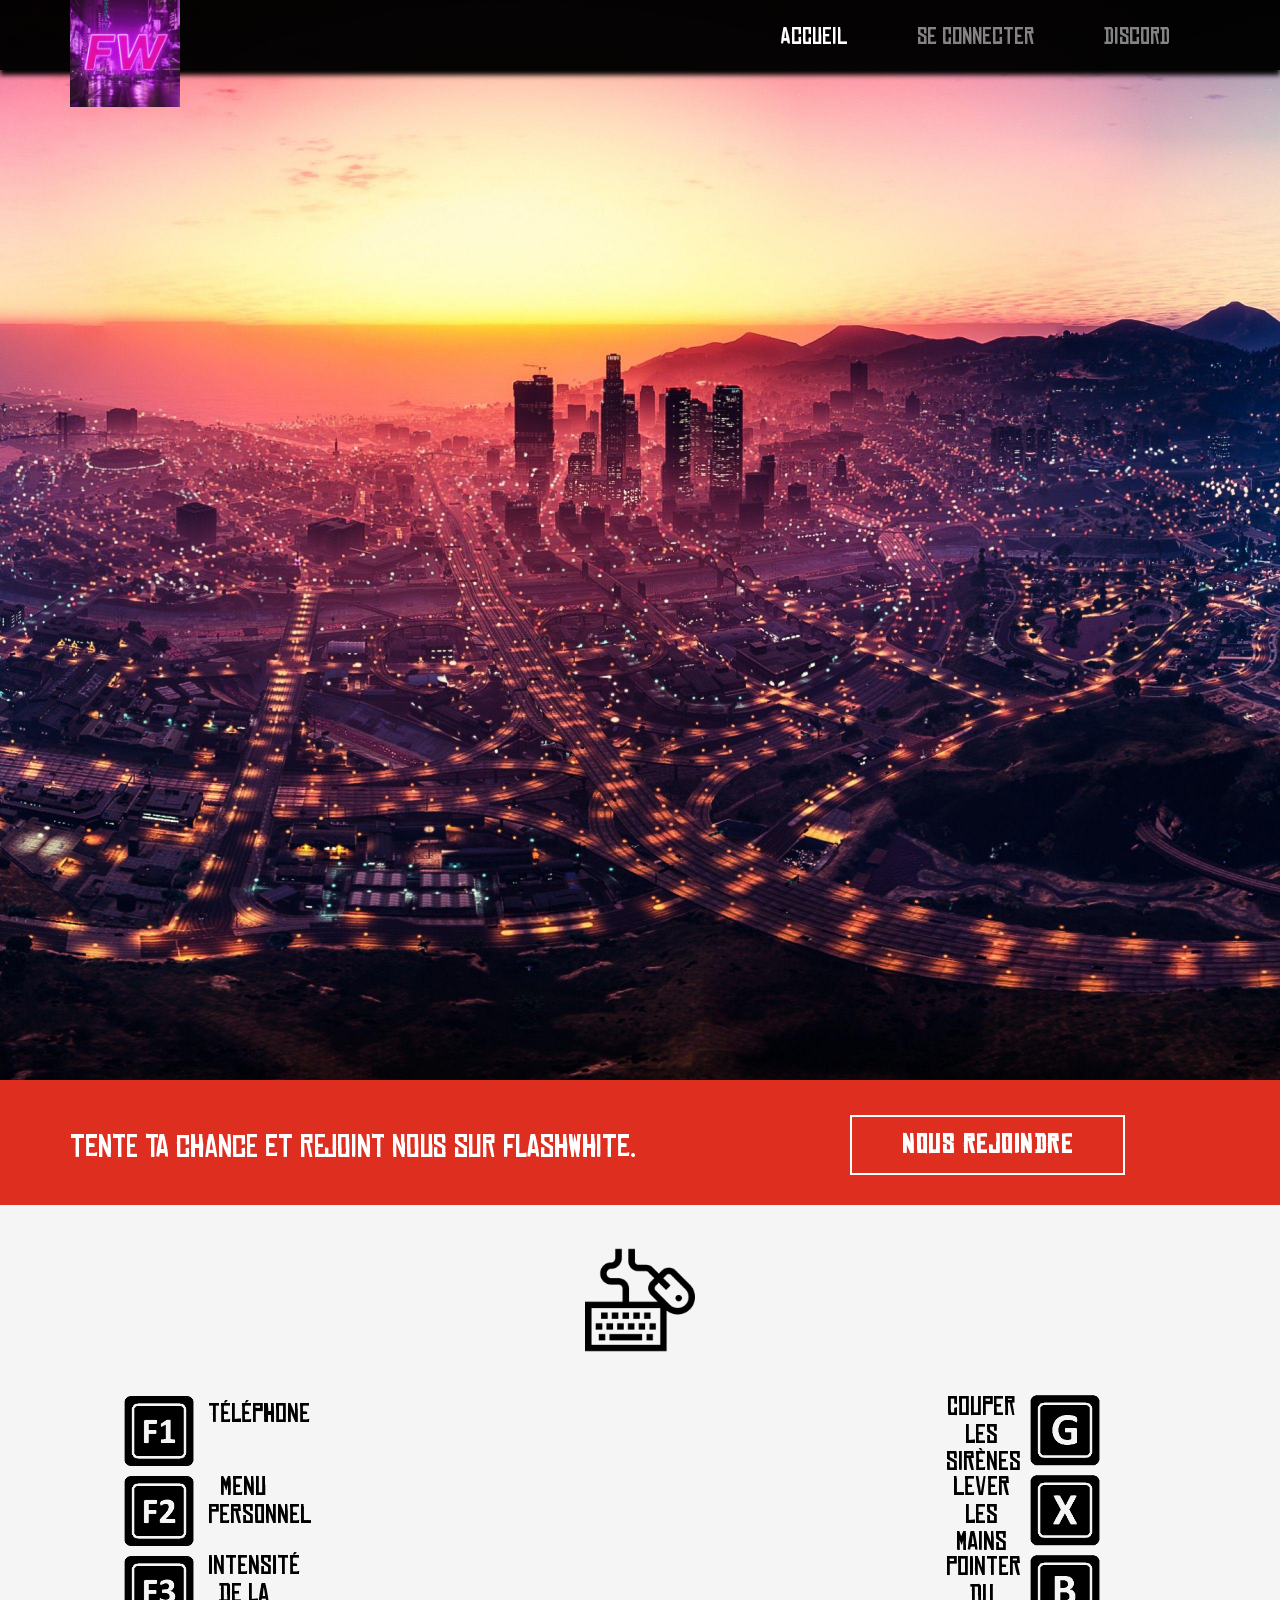
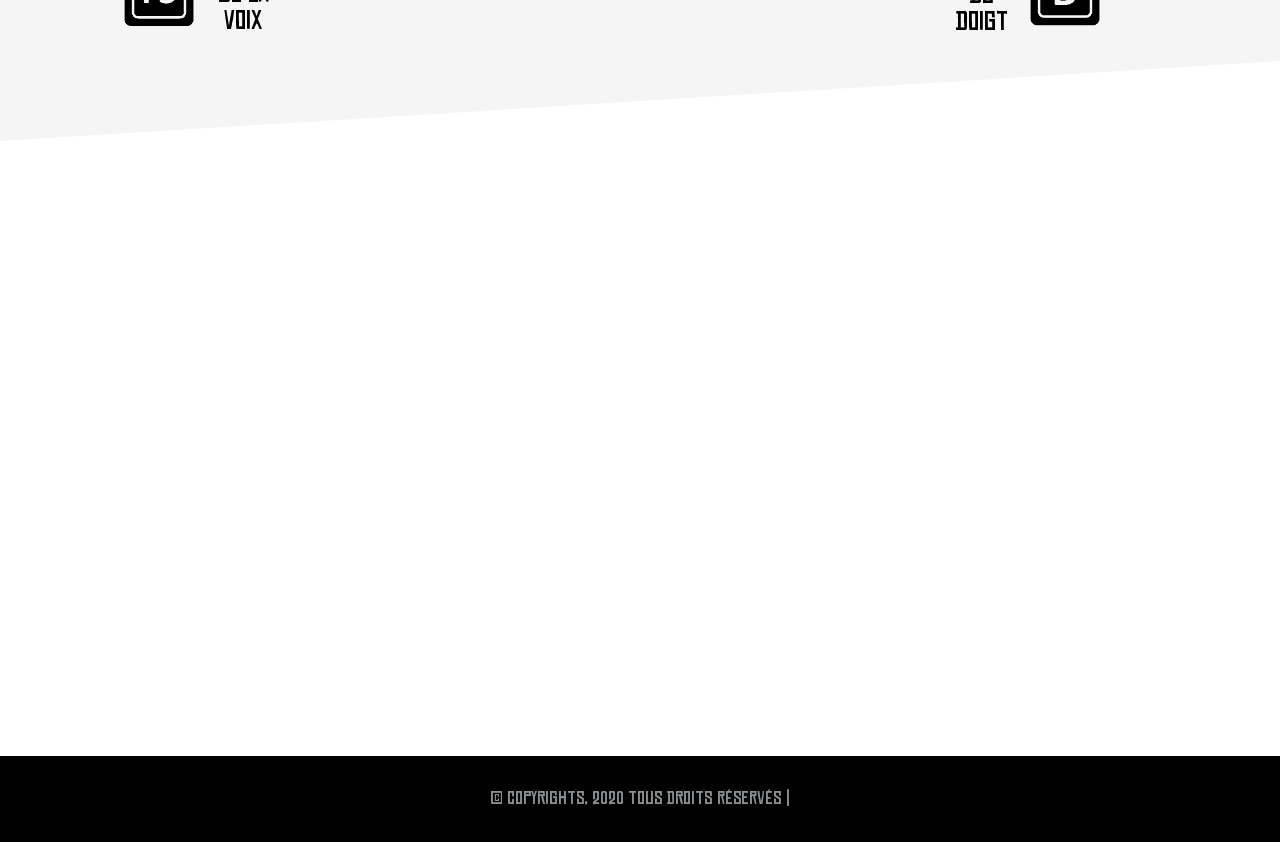
<file: site/index.html>
<!DOCTYPE html>
<html lang="fr">

<head>
	<title>Dimitri74 - Home</title>
  	<meta name="description" content="Site officiel Dimitri74" />
  	<meta name="author" content="Dimitri74" />
 	<link rel="icon" type="image/png" href="img/favicon.ico"/>
	<link rel="stylesheet" type="text/css" href="css/bootstrap.css">
	<link rel="stylesheet" type="text/css" href="css/animate.css">
	<link rel="stylesheet" type="text/css" href="css/main.css">
	<link rel="stylesheet" href="https://use.fontawesome.com/releases/v5.5.0/css/all.css" integrity="sha384-B4dIYHKNBt8Bc12p+WXckhzcICo0wtJAoU8YZTY5qE0Id1GSseTk6S+L3BlXeVIU" crossorigin="anonymous">

</head>

<body>
	<div class="preloader">
		<img src="img/loader.png" alt="Preloader image">
	</div>

  <nav id="accueil" class="navbar">
    <div class="container">
      <div class="navbar-header">
        <a class="navbar-brand" href="#"><img src="img/logo.png" alt=""></a>
      </div>
      <div class="collapse navbar-collapse" id="bs-example-navbar-collapse-1">
        <ul class="nav navbar-nav navbar-right main-nav">
		  <li><a class="btn active" href="file:///C:/Users/vanoul974/Desktop/site/index.html">Accueil</a></li>
		  <li><a class="btn" href="fivem://connect/195.133.81.154:30176">Se Connecter</a></li>
		  <!-- <li><a class="btn btn-blue" href="http://wiki.fr/">Wiki</a></li> -->
          <li><a class="btn" href="https://discord.gg/ASsWzHQ43c">Discord</a></li>
        </ul>
      </div>
    </div>
  </nav>

	<header>
		<div class="container"></div>
	</header>

	<section class="section-cta">
		<div class="container">
			<div class="row">
				<div class="col-md-8">
					<h2>Tente ta chance et rejoint nous sur FlashWhite.</h2>
				</div>
				<div class="col-md-4">
					<a href="https://discord.gg/ASsWzHQ43c" class="button-cta">NOUS REJOINDRE</a>
				</div>
			</div>
		</div>
	</section>
	
	<section class="section section-padded">
		<div class="container">
			<div class="row text-center title">
					<img class="key-logo" src="img/key-logo.png" alt="">
				<div class="key-1-list">
					<div class="key-F1"><h5 class="key-text-right">T&#233;l&#233;phone</h5></div>
					<div class="key-F2"><h5 class="key-text-right">Menu Personnel</h5></div>
					<div class="key-F3"><h5 class="key-text-right">Intensit&#233; de la voix</h5></div>
				</div>

				<div class="key-2-list">
					<div class="key-G"><h5 class="key-text-left">Couper les Sir&#232;nes</h5></div>
					<div class="key-X"><h5 class="key-text-left">Lever les mains</h5></div>
					<div class="key-B"><h5 class="key-text-left">Pointer du doigt</h5></div>
				</div>
			</div>
		</div>
		<div class="cut cut-bottom"></div>
	</section>
	
	<section class="section section-padded2 discord-bg">
		<div class="container">
			<div class="row">
				<div class="discord text-center">
					<iframe src="https://discordapp.com/widget?id=686911343676096514&theme=dark" width="350" height="500" allowtransparency="true" frameborder="0"></iframe>
				</div>
			</div>
		</div>
	</section>
	<footer id="footer">
    <div class="container">
      <div class="row">
        <div class="col-md-12">
          <div class="footer-text">
            <p>&copy; Copyrights, 2020 Tous droits r&eacute;serv&eacute;s | <a style="color: #0094FF" href="" ></a></p>
          </div>
        </div>
      </div>
    </div>
  </footer>

	<div class="mobile-nav">
		<ul>
		</ul>
		<a href="#" class="close-link"><i class="arrow_up"></i></a>
	</div>

	<script src="https://code.jquery.com/jquery-1.12.4.js"></script>  
	<script src="js/owl.carousel.min.js"></script>
	<script src="js/main.js"></script>
</body>

</html>
</file>
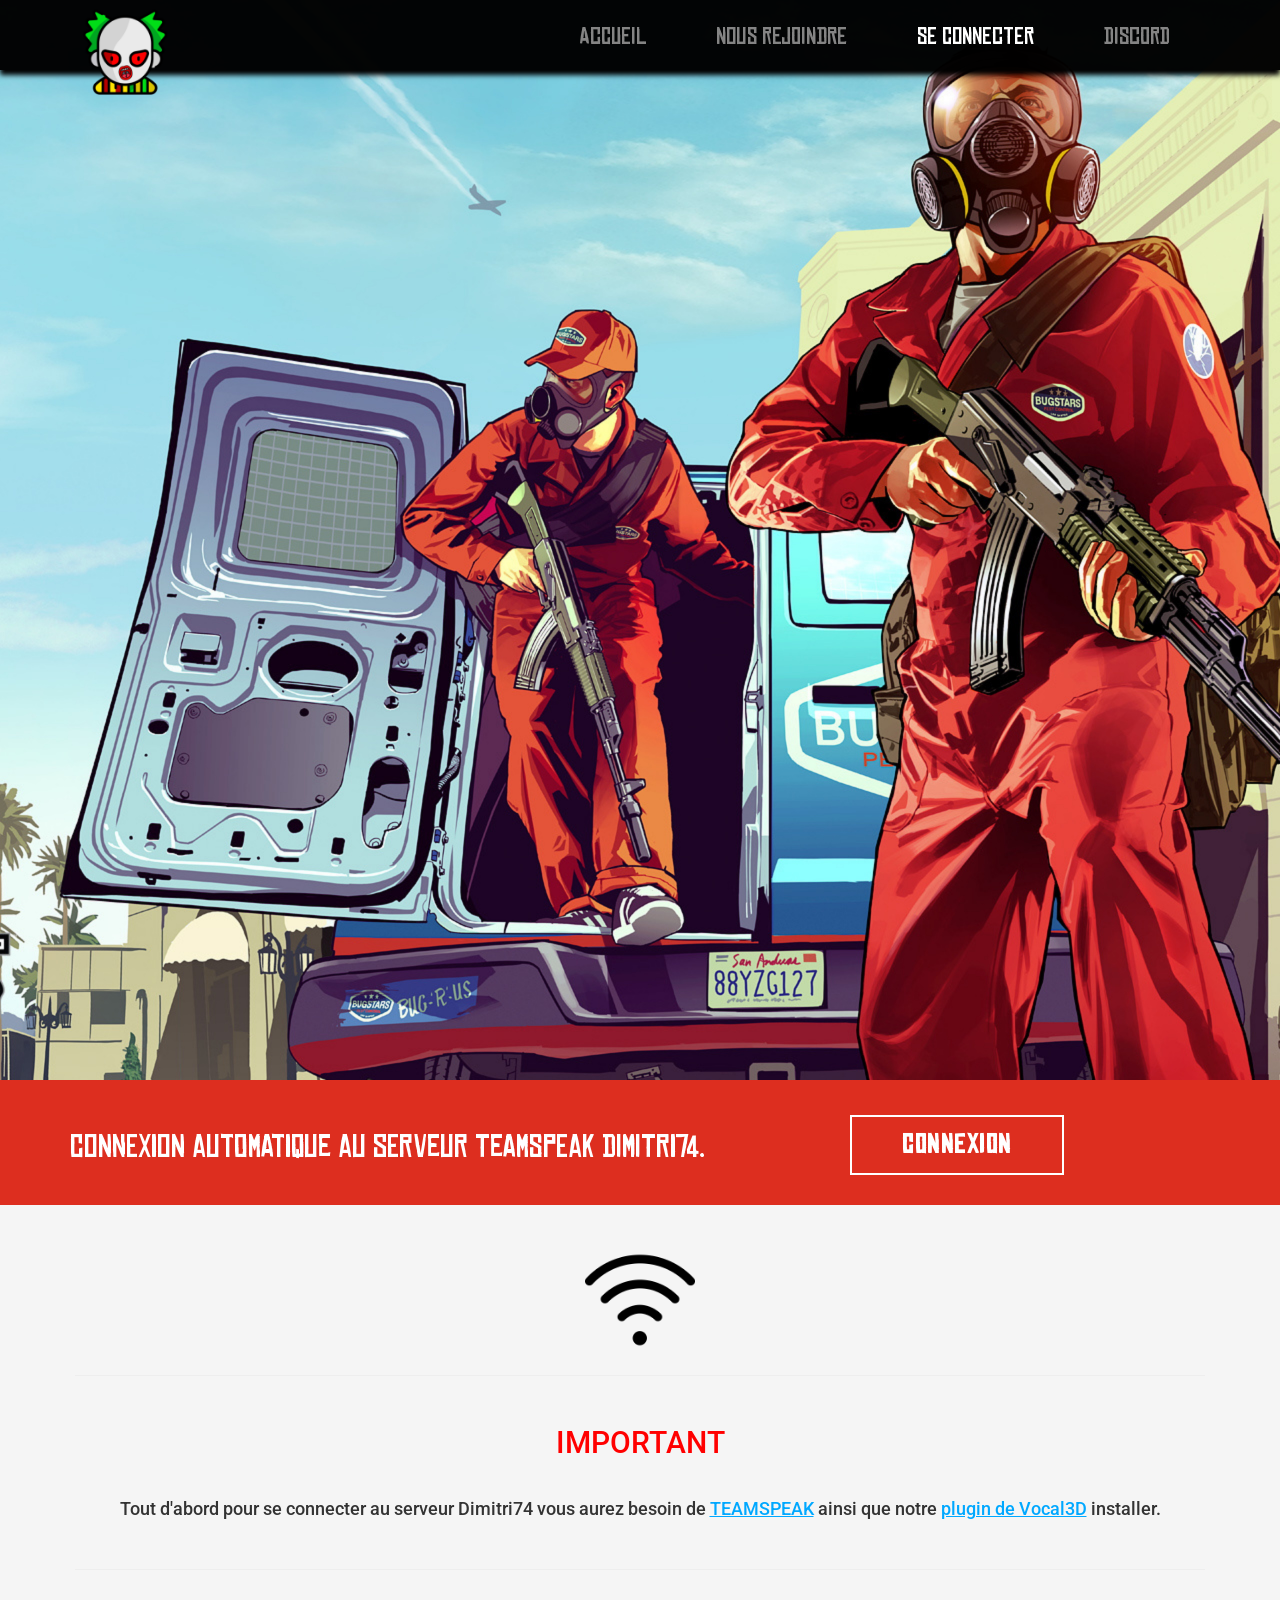
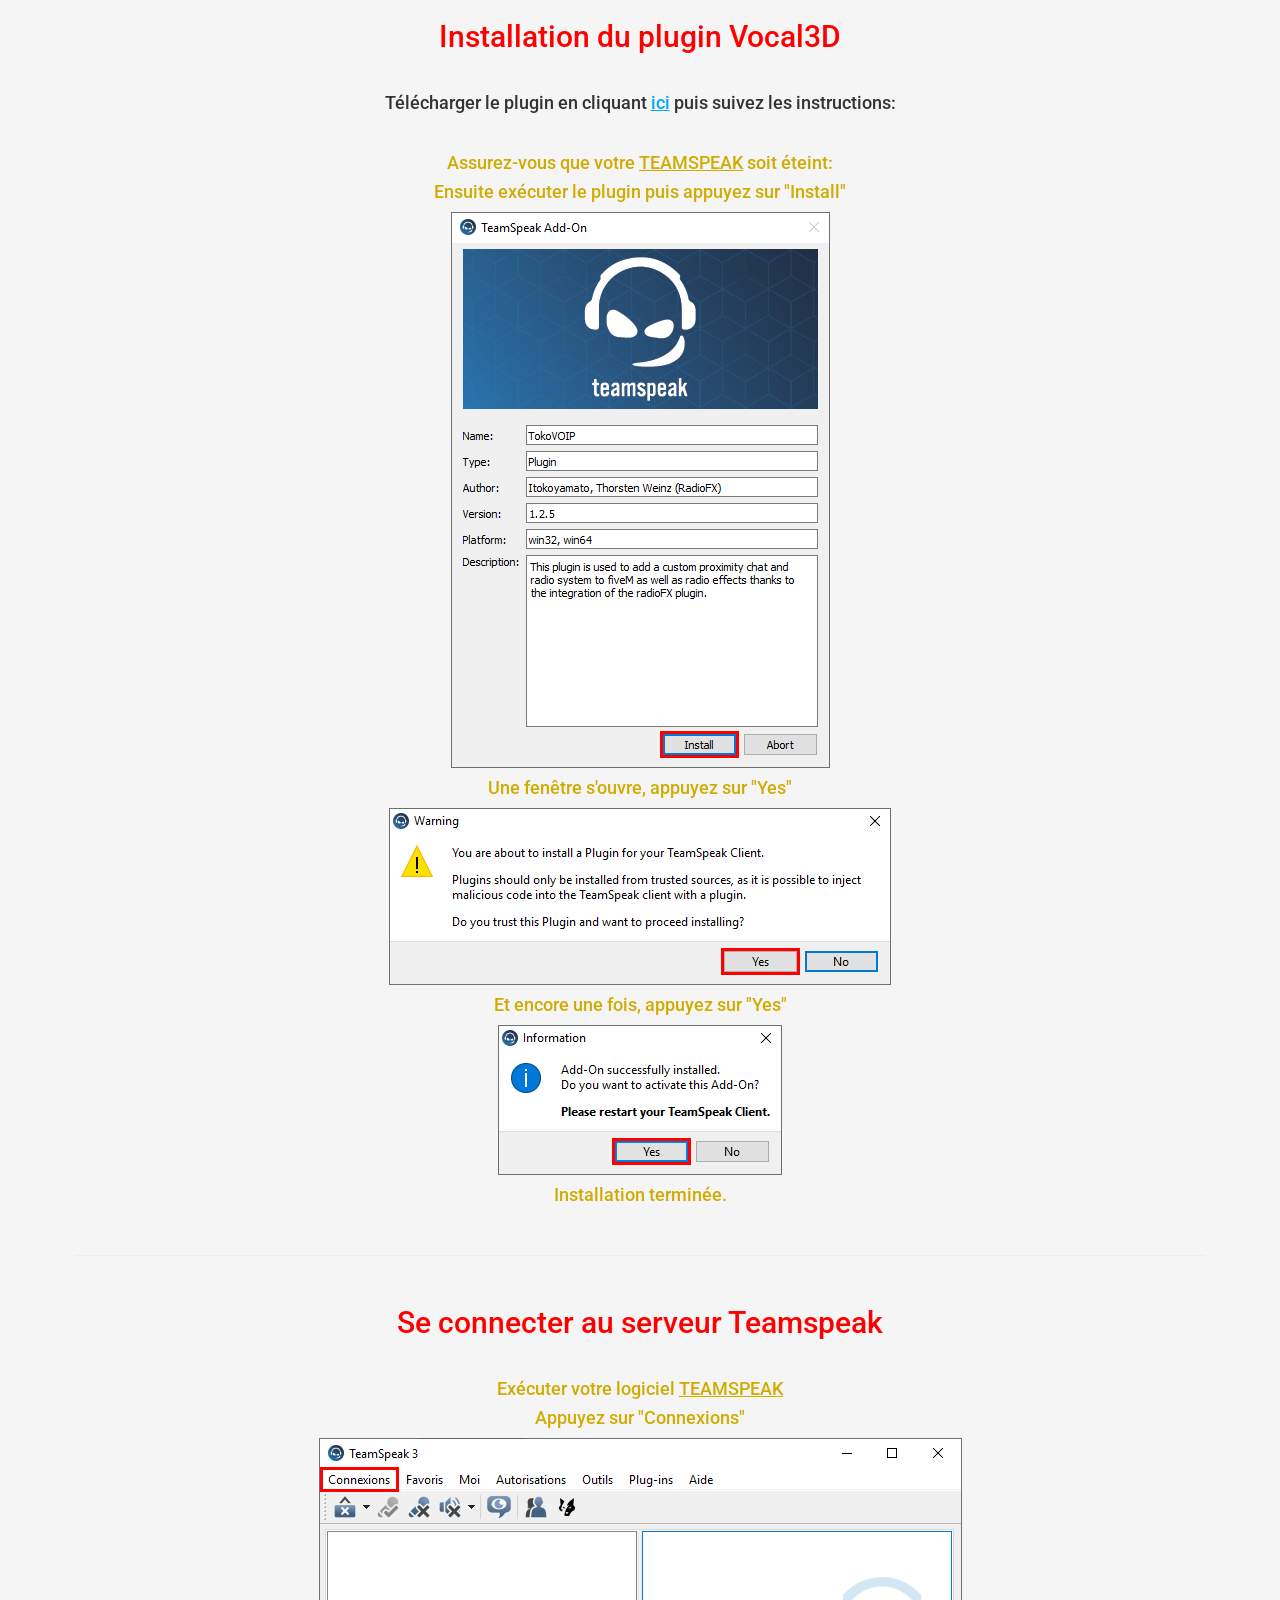
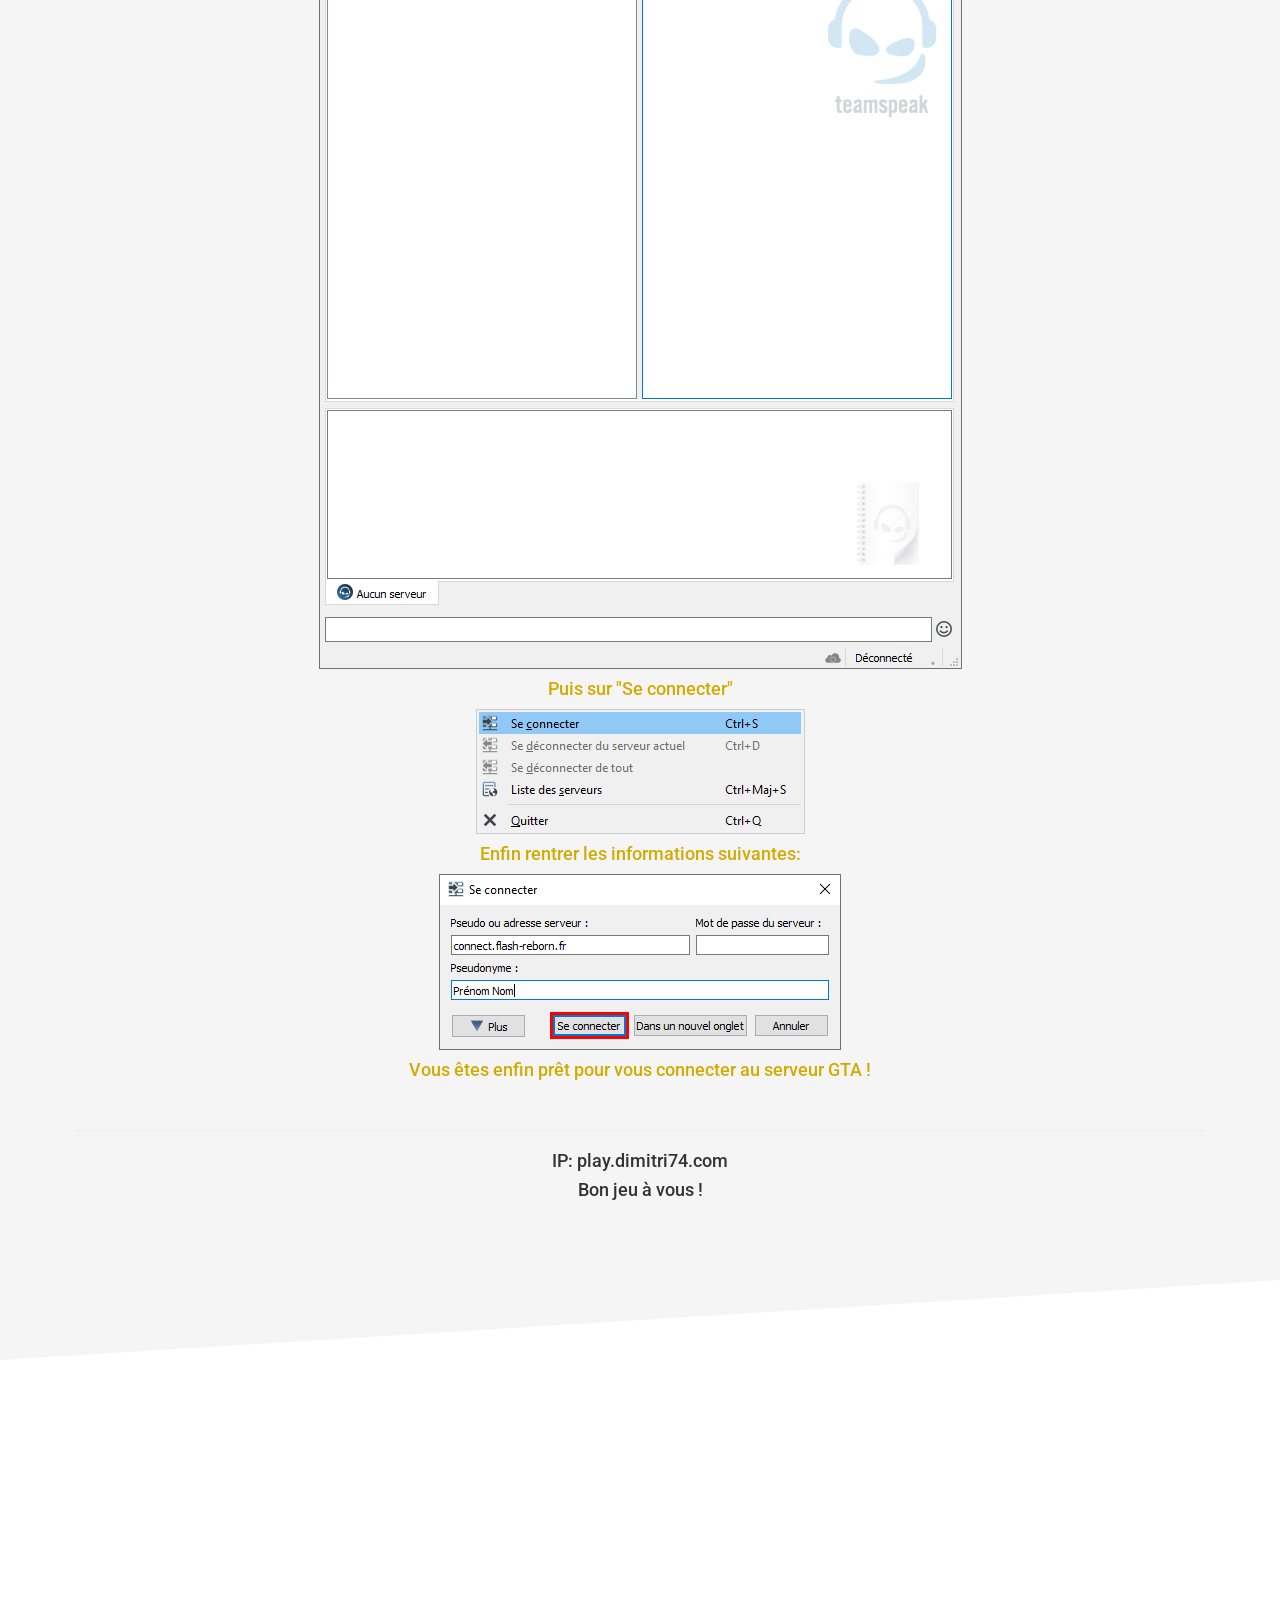
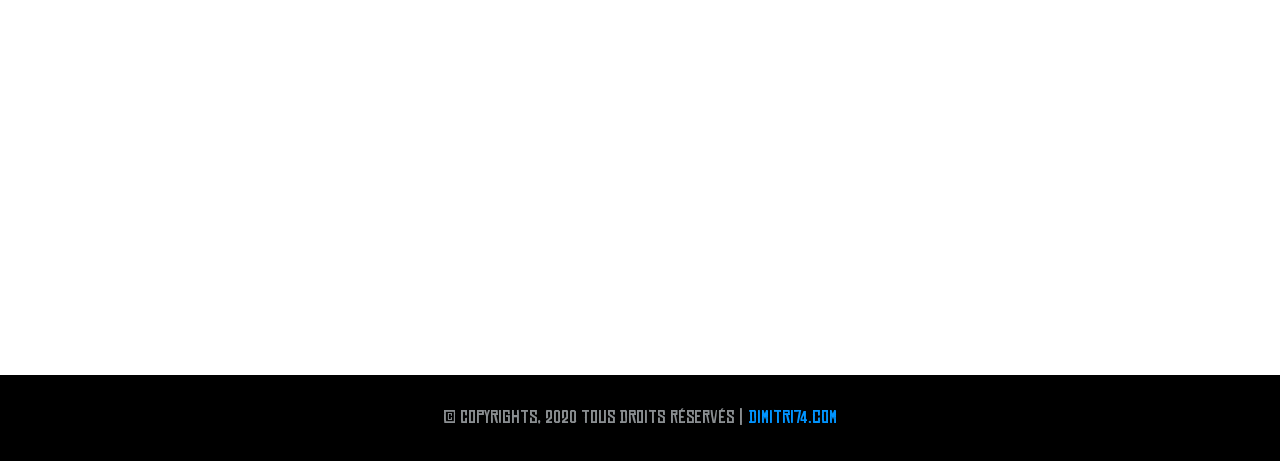
<file: site/connect/index.html>
<!DOCTYPE html>
<html lang="fr">

<head>
	<title>Dimitri74 - Connect</title>
  	<meta name="description" content="Site officiel Dimitri74" />
  	<meta name="author" content="Dimitri74" />
 	<link rel="icon" type="image/png" href="../img/favicon.ico"/>
	<link rel="stylesheet" type="text/css" href="css/bootstrap.css">
	<link rel="stylesheet" type="text/css" href="css/animate.css">
	<link rel="stylesheet" type="text/css" href="css/main.css">
	<link rel="stylesheet" href="https://use.fontawesome.com/releases/v5.5.0/css/all.css" integrity="sha384-B4dIYHKNBt8Bc12p+WXckhzcICo0wtJAoU8YZTY5qE0Id1GSseTk6S+L3BlXeVIU" crossorigin="anonymous">

</head>
<body>
	<div class="preloader">
		<img src="img/loader.png" alt="Preloader image">
	</div>

  <nav id="accueil" class="navbar">
    <div class="container">
      <div class="navbar-header">
        <a class="navbar-brand" href="#"><img src="img/logo.png" alt=""></a>
      </div>
      <div class="collapse navbar-collapse" id="bs-example-navbar-collapse-1">
        <ul class="nav navbar-nav navbar-right main-nav">
		  <li><a class="btn" href="http://dimitri74.com/test/">Accueil</a></li>
		  <li><a class="btn" href="http://dimitri74.com/test/whitelist/">Nous rejoindre</a></li>
		  <li><a class="btn active" href="http://dimitri74.com/test/connect/">Se Connecter</a></li>
		  <!-- <li><a class="btn btn-blue" href="http://wiki.fr/">Wiki</a></li> -->
          <li><a class="btn" href="https://discord.gg/ESj8far">Discord</a></li>
        </ul>
      </div>
    </div>
  </nav>

	<header>
		<div class="container"></div>
	</header>

	<section class="section-cta">
		<div class="container">
			<div class="row">
				<div class="col-md-8">
					<h2>Connexion automatique au serveur TeamSpeak Dimitri74.</h2>
				</div>
				<div class="col-md-4">
					<a href="ts3server://play.flash-reborn.fr/?port=9987&nickname=WebConnect" class="button-cta">CONNEXION</a>
				</div>
			</div>
		</div>
	</section>
	
	<section class="section section-padded">
		<div class="container">
			<div class="row text-center title">
					<img class="key-logo" src="img/key-connect.png" alt="">
					<hr>
					<br />
					<h5 style="color:rgb(255,0,0); font-size:30px;">IMPORTANT</h5>
					<br />
					<h5>Tout d'abord pour se connecter au serveur Dimitri74 vous aurez besoin de <a style="color:#00a8ff;" href="https://www.teamspeak.com/en/downloads/"><u>TEAMSPEAK</u></a> ainsi que notre <a style="color:#00a8ff;" href="https://www.flash-reborn.fr/connect/dl/Flash Reborn - VOIP.ts3_plugin"><u>plugin de Vocal3D</u></a> installer.</h5>
					<br />
					<hr>
					<br />
					<h5 style="color:rgb(255,0,0); font-size:30px;">Installation du plugin Vocal3D</h5>
					<br />
					<h5>T&#233;l&#233;charger le plugin en cliquant <a style="color:#00a8ff;" href="https://www.flash-reborn.fr/connect/dl/Flash Reborn - VOIP.ts3_plugin"><u>ici</u></a> puis suivez les instructions:</h5>
					<br />
					<h5 style="color:hsl(49, 100%, 41%);">Assurez-vous que votre <u>TEAMSPEAK</u> soit &#233;teint:</h5>
					<h5 style="color:hsl(49, 100%, 41%);">Ensuite ex&#233;cuter le plugin puis appuyez sur "Install"</h5>
					<image src="img/ts/1.png"></image>
					<h5 style="color:hsl(49, 100%, 41%);">Une fen&#234;tre s'ouvre, appuyez sur "Yes"</h5>
					<image src="img/ts/2.png"></image>
					<h5 style="color:hsl(49, 100%, 41%);">Et encore une fois, appuyez sur "Yes"</h5>
					<image src="img/ts/3.png"></image>
					<h5 style="color:hsl(49, 100%, 41%);">Installation termin&#233;e.</h5>
					<br />
					<hr>
					<br />
					<h5 style="color:rgb(255,0,0); font-size:30px;">Se connecter au serveur Teamspeak</h5>
					<br />
					<h5 style="color:hsl(49, 100%, 41%);">Ex&#233;cuter votre logiciel <u>TEAMSPEAK</u></h5>
					<h5 style="color:hsl(49, 100%, 41%);">Appuyez sur "Connexions"</h5>
					<image src="img/ts/4.png"></image>
					<h5 style="color:hsl(49, 100%, 41%);">Puis sur "Se connecter"</h5>
					<image src="img/ts/5.png"></image>
					<h5 style="color:hsl(49, 100%, 41%);">Enfin rentrer les informations suivantes:</h5>
					<image src="img/ts/6.png"></image>
					<h5 style="color:hsl(49, 100%, 41%);">Vous &#234;tes enfin pr&#234;t pour vous connecter au serveur GTA !</h5>
					<br />
					<hr>
					<h5>IP: play.dimitri74.com</h5>
					<h5>Bon jeu &agrave; vous !</h5>
			</div>
		</div>
		<div class="cut cut-bottom"></div>
	</section>
	
	<section class="section section-padded2 discord-bg">
		<div class="container">
			<div class="row">
				<div class="discord text-center">
					<iframe src="https://discordapp.com/widget?id=686911343676096514&theme=dark" width="350" height="500" allowtransparency="true" frameborder="0"></iframe>
				</div>
			</div>
		</div>
	</section>
	<footer id="footer">
    <div class="container">
      <div class="row">
        <div class="col-md-12">
          <div class="footer-text">
            <p>&copy; Copyrights, 2020 Tous droits r&eacute;serv&eacute;s | <a style="color: #0094FF" href="" >dimitri74.com</a></p>
          </div>
        </div>
      </div>
    </div>
  </footer>

	<div class="mobile-nav">
		<ul>
		</ul>
		<a href="#" class="close-link"><i class="arrow_up"></i></a>
	</div>

	<script src="https://code.jquery.com/jquery-1.12.4.js"></script>  
	<script src="js/owl.carousel.min.js"></script>
	<script src="js/main.js"></script>
</body>

</html>
</file>
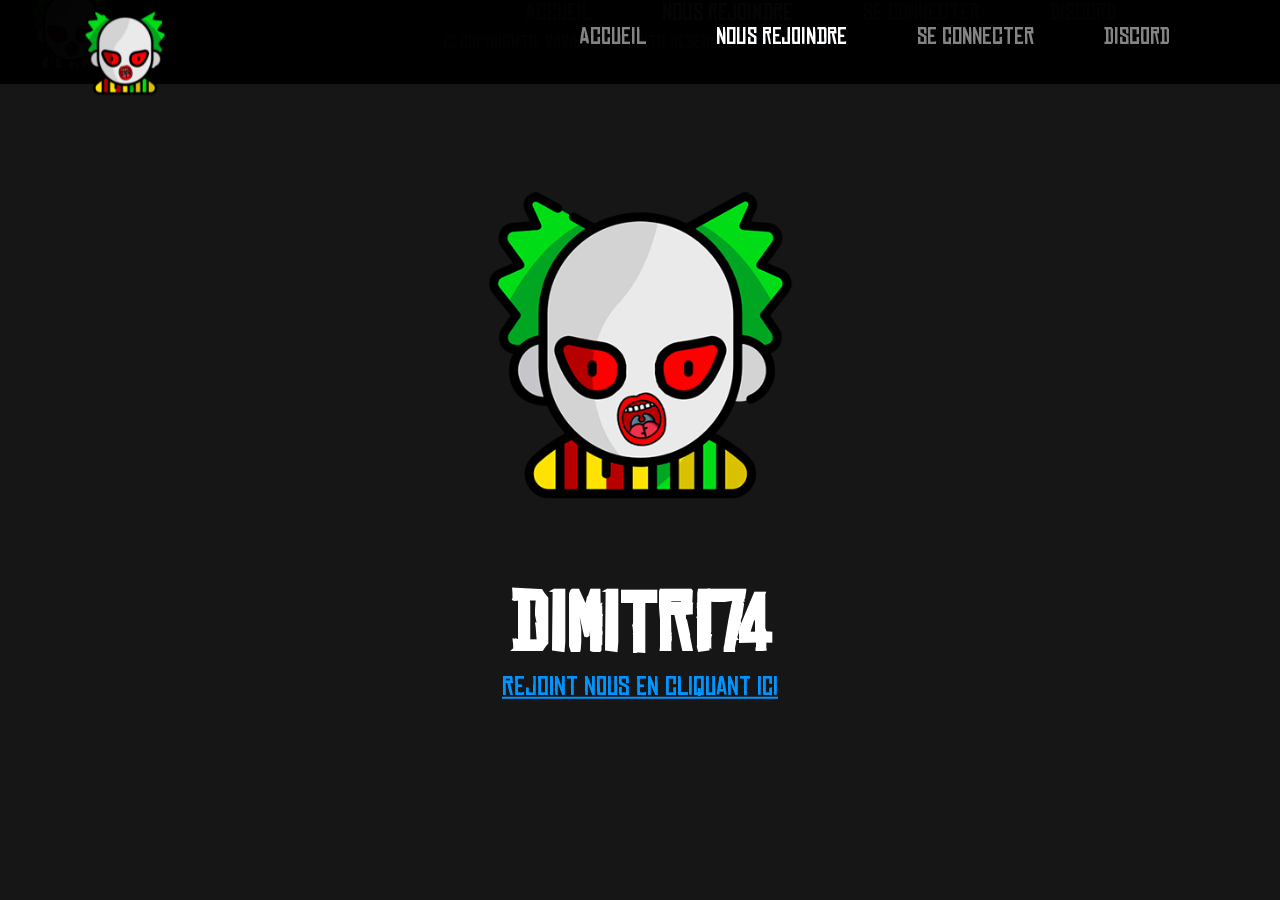
<file: site/whitelist/index.html>
<!DOCTYPE html>
<html lang="fr">

<head>
	<title>Dimitri74 - WHITELIST</title>
  	<meta name="description" content="Site officiel Dimitri74" />
  	<meta name="author" content="Dimitri74" />
 	<link rel="icon" type="image/png" href="../img/favicon.ico"/>
	<link rel="stylesheet" type="text/css" href="css/bootstrap.css">
	<link rel="stylesheet" type="text/css" href="css/animate.css">
	<link rel="stylesheet" type="text/css" href="css/main.css">
	<link rel="stylesheet" href="https://use.fontawesome.com/releases/v5.5.0/css/all.css" integrity="sha384-B4dIYHKNBt8Bc12p+WXckhzcICo0wtJAoU8YZTY5qE0Id1GSseTk6S+L3BlXeVIU" crossorigin="anonymous">

</head>

<body>
	<div class="preloader">
		<img src="img/loader.png" alt="Preloader image">
	</div>

  <nav id="accueil" class="navbar">
    <div class="container">
      <div class="navbar-header">
        <a class="navbar-brand" href="#"><img src="img/logo.png" alt=""></a>
      </div>
      <div class="collapse navbar-collapse" id="bs-example-navbar-collapse-1">
        <ul class="nav navbar-nav navbar-right main-nav">
		  <li><a class="btn" href="http://dimitri74.com/test/">Accueil</a></li>
		  <li><a class="btn active" href="http://dimitri74.com/test/whitelist/">Nous rejoindre</a></li>
		  <li><a class="btn" href="http://dimitri74.com/test/connect/">Se Connecter</a></li>
		  <!-- <li><a class="btn btn-blue" href="http://wiki.fr/">Wiki</a></li> -->
          <li><a class="btn" href="https://discord.gg/ESj8far">Discord</a></li>
        </ul>
      </div>
    </div>
  </nav>
	
        <div id="bg">
    
            <div class="gta-img">
                    <a href="https://discord.gg/ESj8far"><image id="gta-icon" src="img/FLASH REBORN.png" ></image></a>
                    <h2 class="text">Dimitri74</h2>
                    <h2 class="text2"><a href="https://discord.gg/ESj8far"><u style="color:#0094FF;">Rejoint nous en cliquant ici</u></a></h2>
            </div>

        </div>

	<footer id="footer">
    <div class="container">
      <div class="row">
        <div class="col-md-12">
          <div class="footer-text">
            <p>&copy; Copyrights, 2020 Tous droits r&eacute;serv&eacute;s | <a style="color: #0094FF" href="" >dimitri74.com</a></p>
          </div>
        </div>
      </div>
    </div>
  </footer>

	<div class="mobile-nav">
		<ul>
		</ul>
		<a href="#" class="close-link"><i class="arrow_up"></i></a>
	</div>

	<script src="https://code.jquery.com/jquery-1.12.4.js"></script>  
	<script src="js/owl.carousel.min.js"></script>
	<script src="js/main.js"></script>
</body>

</html>
</file>
<file: site/css/main.css>
@import url(http://fonts.googleapis.com/css?family=Roboto:300,400,500,700);

@font-face {
	font-family: "Chineserocks";
	src: url('../font/chineserocks.ttf');
}

body {
	font-family: 'Roboto', 'Helvetica Neue', 'Segoe UI', Helvetica, Arial, sans-serif;
	font-size: 14px;
	overflow-x: hidden;
	color: #2a3237;
	-webkit-font-smoothing: antialiased;
	-moz-osx-font-smoothing: grayscale;
}

.parallax {
	position: absolute;
	overflow: hidden;
	width: 100%;
	-webkit-transform: translateZ(0);
	-ms-transform: translateZ(0);
	transform: translateZ(0);
}

.parallax img {
	width: 100%;
	height: 100%;
}
/* Preloader */

.preloader {
	position: fixed;
	z-index: 9999;
	width: 100%;
	height: 100%;
	background-color: white;
}

.preloader img {
	position: absolute;
	top: calc(50% - 32px);
	left: calc(50% - 32px);
}

.preloader div {
	display: none;
	/* Preload the Second Pricing Image */
	background: url(../img/pricing2.jpg) no-repeat 9999px 9999px;
	background-position: 9999px 9999px;
}

/* Typography */

p {
	font-size: 18px;
	line-height: 1.5;
	color: #8a8e91;
}

h1,
h2,
h3,
h4,
h5,
h6 {
	font-family: 'Roboto', 'Avenir Next', 'Helvetica Neue', 'Segoe UI', Helvetica, Arial, sans-serif;
	position: relative;
	margin: 10px 0;
}

h1 {
	font-size: 60px;
}

h2 {
	font-size: 48px;
}

h3 {
	font-size: 30px;
}

h4 {
	font-size: 24px;
}

h5 {
	font-size: 18px;
}

h6 {
	font-size: 16px;
}

ul.white-list {
	padding: 0;
	list-style-type: none;
}

ul.white-list li {
	font-size: 18px;
	margin: 10px 0;
	color: #fff;
}

ul.white-list li:before {
	content: ' ';
	position: relative;
	top: -3px;
	display: inline-block;
	width: 6px;
	height: 6px;
	margin-right: 15px;
	background: white;
}

header {
	position: relative;
	width: 100%;
	height: 100%;
	min-height: 1080px;
	color: white;
	background: rgba(28, 36, 65, 0.93);
	background: url('../img/header.jpg');
	background-size: cover;
	background-position: center top;
	background-repeat: no-repeat;
	-moz-background-size: cover;
	-o-background-size: cover;
	-webkit-background-size: cover;
}

header .table {
	display: table;
	height: 100%;
}

header .container {
	height: 100%;
}

header .header-text {
	display: table-cell;
	text-align: center;
	vertical-align: middle;
	color: white;
}

header .typed {
	display: inline-block;
	margin: 0;
}

header .typed-cursor {
	font-size: 60px;
	display: inline-block;
	margin: 0 10px;
	color: #00a8ff;
	-webkit-animation-name: flash;
	animation-name: flash;
	-webkit-animation-duration: 1s;
	animation-duration: 1s;
	-webkit-animation-iteration-count: infinite;
	animation-iteration-count: infinite;
}

a {
	text-decoration: none;
	color: #00a8ff;
	-webkit-transition: all 0.3s ease;
	transition: all 0.3s ease;
}
/* Navigation Bar ( Navbar ) */

nav.navbar-fixed-top {
	z-index: 9499;
	top: 0;
	height: 70px;
	padding: 25px 0;
	background:rgba(0, 0, 0, 0.98);
	box-shadow: -0px 5px 5px #000;
}

nav.navbar-fixed-top .navbar-nav > li > a:not(.btn) {
	color: #fff;
}

.icon-bar {
	background: #bbb;
}
/* Buttons */

.btn {
	font-family: "Chineserocks";
	font-size: 22px;
	display: inline-block;
	color: #848484;
	border:none;
	background: transparent;
	-webkit-transition: all 0.3s ease;
	transition: all 0.3s ease;
}

.btn:hover,
.btn:focus {
	color: #fff;
}

.btn.btn-blue {
	color: #fff;
	border-color: #262626;
	background: transparent;
}

.btn.btn-blue:active {
	color: white;
	background: #0094FF;
}

/* Blink Cursor */

.blink {
	position: relative;
	top: 4px;
	display: inline-block;
	width: 4px;
	height: 50px;
	height: 5vh;
	margin: 0 10px;
}

.navbar {
	top: 50px;
}

.container {
	position: relative;
	z-index: 1;
}
/* Sections */
section {
	position: relative;
}

.section {
	padding: 40px 0;
	background: #f5f5f5;
}

.section-padded {
	padding: 40px 0 70px;
}

.section-padded2 {
	padding: 40px 0 10px;
}

.cut-top {
	content: ' ';
	position: absolute;
	z-index: 1;
	top: -80px;
	left: 0;
	width: 0;
	height: 0;
	border-top: 80px solid transparent;
	border-right: 30px solid #f5f5f5;
}

.cut-bottom {
	content: ' ';
	position: absolute;
	z-index: 1;
	bottom: -80px;
	left: 0;
	width: 0;
	height: 0;
	border-bottom: 80px solid transparent;
	border-left: 30px solid #f5f5f5;
}

.intro-tables {
	top: -130px;
	position: relative;
}

.intro-table {
	-webkit-background-size: cover;
	background-size: cover;
	background-repeat: repeat;
	background-position: 0% 0%;
}

.intro-table-first {
	background-image: url('../img/table-1.jpg');
}

.intro-table-hover {
	-webkit-transition: background-image 0.3s ease, background-position 0.3s;
	transition: background-image 0.3s ease, background-position 0.3s;
	background-image: url('../img/table-2.jpg');
}

.intro-table-hover h4 {
	-webkit-transform: translateY(170px);
	transform: translateY(170px);
	-webkit-transition: -webkit-transform 0.3s;
	transition: transform 0.3s;
}

.intro-table-hover:hover {
	background-image: url('../img/table-2-hover.jpg');
	background-position: 50% 50%;
}

.intro-table-third {
	background-image: url('../img/table-3.jpg');
}

.intro-table-hover .expand {
	margin: 30px;
	margin-top: 120px;
	opacity: 0;
	-webkit-transition: -webkit-transform 0.3s, opacity 0.3s;
	transition: transform 0.3s ease, opacity 0.3s;
	-webkit-transform: scale(0.6);
	-ms-transform: scale(0.6);
	transform: scale(0.6);
}

.intro-table-hover:hover h4 {
	-webkit-transform: translateY(0);
	transform: translateY(0);
}

.intro-table-hover:hover .expand {
	opacity: 1;
	-webkit-transform: scale(1);
	-ms-transform: scale(1);
	transform: scale(1);
}

.intro-table-hover .hide-hover {
	-webkit-transition: opacity 0.3s ease;
	transition: opacity 0.3s ease;
}

.intro-table-hover:hover .hide-hover {
	opacity: 0;
}

.intro-tables .intro-table {
	position: relative;
	width: 100%;
	height: 300px;
	margin: 20px 0;
}

.intro-tables .intro-table .heading {
	margin: 0;
	padding: 30px;
}

.intro-tables .intro-table .small-heading {
	margin: 0;
	padding: 0 30px;
}

.intro-tables .intro-table .bottom {
	position: absolute;
	bottom: 0;
}

.intro-tables .intro-table .owl-schedule .schedule-row {
	padding: 10px 30px;
	color: white;
	transition: all 0.3s ease;
}

.owl-schedule .schedule-row:not(:last-child) {
	border-bottom: 1px solid rgba(255, 255, 255, 0.4);
}

.owl-testimonials .author {
	margin-top: 50px;
}

.ripple-effect {
	position: absolute;
	width: 50px;
	height: 50px;
	border-radius: 50%;
	background: white;
	-webkit-animation: ripple-animation 2s;
	animation: ripple-animation 2s;
}

@-webkit-keyframes ripple-animation {
	from {
		opacity: 0.2;
		-webkit-transform: scale(1);
		transform: scale(1);
	}
	to {
		opacity: 0;
		-webkit-transform: scale(100);
		transform: scale(100);
	}
}

@keyframes ripple-animation {
	from {
		opacity: 0.2;
		-webkit-transform: scale(1);
		transform: scale(1);
	}
	to {
		opacity: 0;
		-webkit-transform: scale(100);
		transform: scale(100);
	}
}

.services {
	margin: 40px 0;
}

.service {
	width: 100%;
	height: 320px;
	margin: 80px 0;
	text-align: center;
	border: 1px solid #ddd;
	-webkit-transition: all 0.3s ease;
	transition: all 0.3s ease;
}

.service .icon-holder {
	position: relative;
	top: 100px;
	display: inline-block;
	margin-bottom: 40px;
	padding: 10px;
	background: white;
	-webkit-transition: all 0.3s ease;
	transition: all 0.3s ease;
}

.service .heading {
	position: relative;
	top: 80px;
	-webkit-transition: all 600ms cubic-bezier(0.68, -0.55, 0.265, 1.55);
	transition: all 600ms cubic-bezier(0.68, -0.55, 0.265, 1.55);
}

.service .icon-holder > img.icon {
	width: 40px;
}

.service:hover {
	border-color: #00a8ff;
}

.service:hover .icon-holder {
	top: -30px;
}

.service:hover .heading {
	top: -30px;
}

.service .description {
	width: 80%;
	margin: 0 auto;
	opacity: 0;
	-webkit-transition: all 600ms cubic-bezier(0.68, -0.55, 0.265, 1.55);
	transition: all 600ms cubic-bezier(0.68, -0.55, 0.265, 1.55);
	-webkit-transform: scale(0);
	-ms-transform: scale(0);
	transform: scale(0);
}

.service:hover .description {
	opacity: 1;
	-webkit-transform: scale(1);
	-ms-transform: scale(1);
	transform: scale(1);
}

.team {
	margin: 80px 0;
	padding-bottom: 60px;
	background: white;
	box-shadow: 0 2px 3px rgba(0, 0, 0, 0.07);
}

.team .cover .overlay {
	height: 250px;
	padding-top: 60px;
	opacity: 0;
	background: rgba(0, 168, 255, 0.9);
	-webkit-transition: opacity 0.45s ease;
	transition: opacity 0.45s ease;
}

.team:hover .cover .overlay {
	opacity: 1;
}

.team .avatar {
	position: relative;
	z-index: 2;
	margin-top: -60px;
	border-radius: 50%;
}

.team .title {
	margin: 50px 0;
}
/* Pricing */

#pricing {
	background: #00a8ff url('../img/pricing1.jpg') no-repeat center center;
	-webkit-background-size: cover;
	background-size: cover;
	-webkit-transition: background-image 0.6s linear 0.3s;
	transition: background-image 0.6s linear 0.3s;
}

.owl-pricing img {
	width: 100%;
}

.owl-pricing,
.pricings {
	margin-top: 100px;
	margin-bottom: 100px;
}

.pricing {
	position: relative;
	width: 100%;
}

.pricings .pricing .box-main,
.pricings .pricing .box-second {
	position: relative;
	left: 25%;
	display: inline-block;
	width: 50%;
	height: 300px;
	padding: 50px 40px;
	background: #bbb;
	-webkit-transition: -webkit-transform 0.3s, background-image 0.3s, opacity 0.3s;
	transition: transform 0.3s, background-image 0.3s, opacity 0.3s;
	-webkit-backface-visibility: hidden;
	backface-visibility: hidden;
}

.pricings .pricing .box-main {
	z-index: 10;
	padding-top: 40px;
}

.pricings .pricing .box-main:not(.active) {
	cursor: pointer;
}

.pricings .pricing .box-main .info-icon {
	font-size: 14px;
	position: absolute;
	top: 20px;
	right: 20px;
	pointer-events: none;
	opacity: 0;
	color: #fff;
	-webkit-transition: opacity 0.3s;
	transition: opacity 0.3s;
}

.pricings .pricing .box-main:not(.active) .info-icon {
	opacity: 1;
	-webkit-transition-delay: 0.2s;
	transition-delay: 0.2s;
}

.pricings .pricing .box-main:not(.active):hover {
	background: #afafaf;
}

.pricings .pricing .box-main.active {
	background: #00a8ff;
	-webkit-transform: translateX(-99%);
	-ms-transform: translateX(-99%);
	transform: translateX(-99%);
}

.pricings .pricing .box-second {
	position: absolute;
	top: 0;
	right: 0% !important;
	left: auto;
	opacity: 0;
	background: #afafaf;
}

.pricings .pricing .box-second.active {
	opacity: 1;
	background: #00a8ff;
}

.pricings .pricing.active .box-main,
.pricings .pricing .box-second {
	background: #00a8ff;
}

.pricings .pricing .box-main a.btn {
	margin-top: 50px;
}

.owl-twitter i.icon {
	font-size: 36px;
	margin-bottom: 60px;
	color: white;
}
/*--------------------*/
/* FOOTER */
/*--------------------*/


#footer {
	background-color: #000;
	color:#848484;
	display: inline;
	float: left;
	padding: 15px 0;
	width: 100%;
}

.footer-text{
	display: inline;
	float: left;
	padding: 10px 0;
	width: 100%;
	text-align: center;
}



.footer-text p{
	font-family:"Chineserocks";
	padding: 5px;
	margin-bottom: 0;
	font-size: 17px;
	font-style: normal;
	font-weight: lighter;
}


.footer-text p a{
	color: #00D0FF;
	text-decoration: none;
}
/* Form Control */

.form-control {
	font-size: 18px;
	position: relative;
	left: 0;
	height: auto;
	padding: 20px 30px;
	border: 1px;
	border-radius: 0;
	box-shadow: 0;
}

.form-control.form-white {
	color: #fff;
	border: 2px solid white;
	background: transparent;
	-webkit-transition: background-color 0.3s;
	transition: background-color 0.3s;
}

.form-control.form-white::-webkit-input-placeholder {
	/* WebKit browsers */
	color: #fff;
}

.form-control.form-white:-moz-placeholder {
	opacity: 1;
	/* Mozilla Firefox 4 to 18 */
	color: #fff;
}

.form-control.form-white::-moz-placeholder {
	opacity: 1;
	/* Mozilla Firefox 19+ */
	color: #fff;
}

.form-control.form-white:-ms-input-placeholder {
	/* Internet Explorer 10+ */
	color: #fff;
}

.form-control.form-white:focus {
	background: rgba(255,255,255,0.2);
}

/* Popup */
.modal {
	padding: 0 25px !important;
}

.modal-dialog {
	width: 100%;
	max-width: 560px;
	margin: 0 auto;
}

.modal-popup {
	position: relative;
	padding: 45px 30px;
	text-align: center;
	background: url('../img/popup.jpg');
	box-shadow: none;
	border-radius: 2px;
}

.modal-popup a.close-link {
	font-size: 22px;
	position: absolute;
	top: 20px;
	right: 30px;
	color: #fff;
}

.popup-form {
	width: 90%;
	max-width: 375px;
	margin: 60px auto;
}

.popup-form .form-control {
	margin: 20px 0;
}

.popup-form .form-control.dropdown {
	text-align: left;
}

.popup-form .form-control.dropdown:after {
	content: '\f0d7';
	font-family: 'FontAwesome';
	display: inline-block;
	float: right;
	color: white;
}

.popup-form .dropdown .dropdown-menu {
	top: 65px;
	width: 100%;
	padding: 0;
	border: 2px solid white;
	border-top: 0;
	border-radius: 0;
	background: white;
	box-shadow: none;
}

.popup-form .dropdown .dropdown-menu li {
	font-size: 16px;
	width: 100%;
	background: transparent;
}

.popup-form .dropdown .dropdown-menu li a {
	width: 100%;
	padding: 15px 30px;
	color: #00a8ff;
}

.popup-form .dropdown .dropdown-menu li:hover a {
	color: #fff;
	background: #00a8ff;
}

/* Checkbox */

.checkbox-holder {
	white-space: nowrap;
}

.checkbox {
	position: relative;
	display: block;
}

.checkbox {
	position: relative;
}

.checkbox label:before {
	content: '';
	position: absolute;
	top: 0;
	left: 0;
	width: 20px;
	height: 20px;
	cursor: pointer;
	border: 2px solid white;
	background: transparent;
	-webkit-transition: background-color 0.3s;
	transition: background-color 0.3s;
}

.checkbox input[type=checkbox]:focus + label:before {
	background: rgba(255,255,255,0.2);
}

.checkbox label:after {
	content: '';
	position: absolute;
	top: 6px;
	left: 6px;
	width: 8px;
	height: 8px;
	opacity: 0;
	background: white;
	-webkit-transition: all 0.3s ease;
	transition: all 0.3s ease;
}

.checkbox input[type=checkbox] {
	opacity: 0;
	position: absolute;
	width: 0;
	height: 0;
}

.checkbox input[type=checkbox]:checked + label:after {
	opacity: 1;
}

.checkbox-holder span {
	position: relative;
	display: inline-block;
	margin: 0 0 0 10px;
	white-space: normal;
	color: #fff;
}

.btn.btn-submit {
	width: 100%;
	margin-top: 30px;
	color: #00a8ff;
	border: 2px solid #fff;
	background: #fff;
}

.btn.btn-submit:focus {
	font-weight: bold;
}

.btn.btn-submit:hover {
	color: #00a8ff;
	background: #fff;
}

/* Mobile Nav */
.mobile-nav {
	position: fixed;
	z-index: 9999;
	top: 0;
	left: 0;
	display: table;
	width: 100%;
	height: 100%;
	text-align: center;
	opacity: 0;
	background: rgba(255, 255, 255, 0.98);
	-webkit-transition: all 600ms cubic-bezier(0.68, -0.55, 0.265, 1.55);
	transition: all 600ms cubic-bezier(0.68, -0.55, 0.265, 1.55);
	-webkit-transform: scale(0);
	-ms-transform: scale(0);
	transform: scale(0);
}

.mobile-nav.active {
	opacity: 1;
	-webkit-transform: scale(1);
	-ms-transform: scale(1);
	transform: scale(1);
}

.mobile-nav ul {
	display: table-cell;
	padding: 0;
	list-style: none;
	vertical-align: middle;
}

.mobile-nav ul li {
	margin: 25px 0;
}

.mobile-nav ul li a:not(.btn) {
	color: #aaa;
}

.mobile-nav a.close-link {
	font-size: 24px;
	position: absolute;
	bottom: 0px;
	left: calc(50% - 10px);
	left: 0;
	width: 100%;
	padding: 15px 0;
	color: #fff;
	background: #00a8ff;
}

.row.title {
	padding: 0 20px;
}

.light {
	font-weight: 300;
}

.regular {
	font-weight: 400;
}

.bold {
	font-weight: bold;
}
/* Colors */

.white {
	color: white;
}

.light-white {
	color: rgba(255, 255, 255, 0.5);
}

.white-bg {
	background: white;
}

.gray-bg {
	background: #f7f7f7;
}

.blue {
	color: #00a8ff;
}

.discord-bg {
	background-image:url('../img/discord-bg.jpg');
	background-attachment:fixed;
}

.muted {
	color: #989da0;
}

.margin-top {
	margin-top: 150px;
}

@media(max-width:992px) {
	h1 {
		font-size: 36px;
	}
	h2 {
		font-size: 28px;
	}
	h3 {
		font-size: 24px;
	}
	h4 {
		font-size: 20px;
	}
	h5 {
		font-size: 16px;
	}
	h6 {
		font-size: 12px;
	}
	.section {
		padding: 30px 0;
	}
}

/* Media Queries */

@media(max-width:991px) {
	.text-center-mobile {
		text-align: center !important;
	}
}

@media(max-width: 768px) {
	.pricing {
		margin-bottom: 30px;
	}
	.pricings .pricing .info-icon {
		display: none;
	}
	.pricings .pricing .box-main,
	.pricings .pricing .box-second {
		left: 0;
		width: 100%;
		padding: 50px 50px 0;
		text-align: left;
		background: #00a8ff;
	}
	.pricings .pricing .box-main.active {
		background: #00a8ff;
		-webkit-transform: translateX(0%);
		-ms-transform: translateX(0%);
		transform: translateX(0%);
	}
	.pricings .pricing .box-second {
		position: relative;
		opacity: 1;
	}
	.popup-form {
		width: 100%;
		margin: 60px auto;
	}
	.modal {
		padding: 0 10px !important;
	}
	.popup-form .form-control:not(.dropdown):focus {
		position: relative;
		padding-right: 30px;
		padding-left: 30px;
	}
}

@media(max-width: 400px) {
	header .typed-cursor {
		display: none;
	}
	.pricings .pricing .box-second {
		padding-top: 0;
	}
}



/*--------------------
4.1. CTA sectoin
--------------------*/

.section-cta {
	height: 125px;
	width: 100%;
	padding: 50px 0;
	color: #fff;
	background-color: #DD2E1F;
}

.section-cta h2 {
	font-family: "Chineserocks";
	color: #fff;
	font-size: 30px;
	font-weight: 300;
	margin: 0 0 20px;
}

.section-cta a {
	font-family: "Chineserocks";
	font-size:25px;
}

.button-cta {
	margin-top:-15px;
	border: 2px solid #fff;
	padding: 10px 50px;
	font-size: 16px;
	letter-spacing: 1.5px;
	text-transform: uppercase;
	font-weight: 800;
	color: #fff;
	display: inline-block;

	-webkit-transition: all .4s ease; /* Safari and Chrome */
	-moz-transition: all .5s ease; /* Firefox */
	-o-transition: all .5s ease; /* IE 9 */
	-ms-transition: all .5s ease; /* Opera */
	transition: all .5s ease;

}
.button-cta:hover {
	color: #000;
	background-color: #fff;	
	text-decoration: none;
}

.key-1-list {
	float:left;
	transform: translate(120%, 30%);
}

.key-2-list {
	float:right;
	transform: translate(-100%, 20%);
}

.key-F1 {
	background-image:url('../img/keys/F1.png');
	transform: translate(-50%, -50%);
	margin-top:90px;
	background-size: 70px 70px;
	width: 70px;
	height: 70px;
}

.key-F1 h5 {
	transform: translate(120%, 15%);
}


.key-F2 {
	background-image:url('../img/keys/F2.png');
	transform: translate(-50%, -50%);
	margin-top:10px;
	background-size: 70px 70px;
	width: 70px;
	height: 70px;
	transition: transform 1.0s;
}

.key-F2 h5 {
	transform: translate(120%, -5%);
}

.key-F3 {
	background-image:url('../img/keys/F3.png');
	transform: translate(-50%, -50%);
	margin-top:10px;
	background-size: 70px 70px;
	width: 70px;
	height: 70px;
}

.key-F3 h5 {
	transform: translate(120%, -5%);
}

.key-G {
	background-image:url('../img/keys/G.png');
	transform: translate(-50%, -50%);
	margin-top:116px;
	background-size: 70px 70px;
	width: 70px;
	height: 70px;
}

.key-G h5 {
	transform: translate(-120%, -3%);
}

.key-X {
	background-image:url('../img/keys/X.png');
	transform: translate(-50%, -50%);
	margin-top:10px;
	background-size: 70px 70px;
	width: 70px;
	height: 70px;
}

.key-X h5 {
	transform: translate(-120%, -3%);
}

.key-B {
	background-image:url('../img/keys/B.png');
	transform: translate(-50%, -50%);
	margin-top:10px;
	background-size: 70px 70px;
	width: 70px;
	height: 70px;
}

.key-B h5 {
	transform: translate(-120%, -3%);
}

.key-logo {
	width: 110px;
	height: 110px;
	transition: transform 1.0s;
}

.key-logo:hover {
	transform: rotateZ(360deg);
	transition: transform 1.0s;
}

.key-text-right {
	color:#000;
	font-family:"Chineserocks";
	font-size: 25px;
}

.key-text-left {
	transform: translate(-100%, -100%);
	color:#000;
	font-family:"Chineserocks";
	font-size: 25px;
}

.discord {
	margin-top:70px;
	margin-bottom:70px;
}

.active {
	color:#fff;
}
</file>
<file: site/connect/css/main.css>
@import url(http://fonts.googleapis.com/css?family=Roboto:300,400,500,700);

@font-face {
	font-family: "Chineserocks";
	src: url('../font/chineserocks.ttf');
}

body {
	font-family: 'Roboto', 'Helvetica Neue', 'Segoe UI', Helvetica, Arial, sans-serif;
	font-size: 14px;
	overflow-x: hidden;
	color: #2a3237;
	-webkit-font-smoothing: antialiased;
	-moz-osx-font-smoothing: grayscale;
}

.parallax {
	position: absolute;
	overflow: hidden;
	width: 100%;
	-webkit-transform: translateZ(0);
	-ms-transform: translateZ(0);
	transform: translateZ(0);
}

.parallax img {
	width: 100%;
	height: 100%;
}
/* Preloader */

.preloader {
	position: fixed;
	z-index: 9999;
	width: 100%;
	height: 100%;
	background-color: white;
}

.preloader img {
	position: absolute;
	top: calc(50% - 32px);
	left: calc(50% - 32px);
}

.preloader div {
	display: none;
	/* Preload the Second Pricing Image */
	background: url(../img/pricing2.jpg) no-repeat 9999px 9999px;
	background-position: 9999px 9999px;
}

/* Typography */

p {
	font-size: 18px;
	line-height: 1.5;
	color: #8a8e91;
}

h1,
h2,
h3,
h4,
h5,
h6 {
	font-family: 'Roboto', 'Avenir Next', 'Helvetica Neue', 'Segoe UI', Helvetica, Arial, sans-serif;
	position: relative;
	margin: 10px 0;
}

h1 {
	font-size: 60px;
}

h2 {
	font-size: 48px;
}

h3 {
	font-size: 30px;
}

h4 {
	font-size: 24px;
}

h5 {
	font-size: 18px;
}

h6 {
	font-size: 16px;
}

ul.white-list {
	padding: 0;
	list-style-type: none;
}

ul.white-list li {
	font-size: 18px;
	margin: 10px 0;
	color: #fff;
}

ul.white-list li:before {
	content: ' ';
	position: relative;
	top: -3px;
	display: inline-block;
	width: 6px;
	height: 6px;
	margin-right: 15px;
	background: white;
}

header {
	position: relative;
	width: 100%;
	height: 100%;
	min-height: 1080px;
	color: white;
	background: rgba(28, 36, 65, 0.93);
	background: url('../img/header.jpg');
	background-size: cover;
	background-position: center top;
	background-repeat: no-repeat;
	-moz-background-size: cover;
	-o-background-size: cover;
	-webkit-background-size: cover;
}

header .table {
	display: table;
	height: 100%;
}

header .container {
	height: 100%;
}

header .header-text {
	display: table-cell;
	text-align: center;
	vertical-align: middle;
	color: white;
}

header .typed {
	display: inline-block;
	margin: 0;
}

header .typed-cursor {
	font-size: 60px;
	display: inline-block;
	margin: 0 10px;
	color: #00a8ff;
	-webkit-animation-name: flash;
	animation-name: flash;
	-webkit-animation-duration: 1s;
	animation-duration: 1s;
	-webkit-animation-iteration-count: infinite;
	animation-iteration-count: infinite;
}

a {
	text-decoration: none;
	color: #00a8ff;
	-webkit-transition: all 0.3s ease;
	transition: all 0.3s ease;
}
/* Navigation Bar ( Navbar ) */

nav.navbar-fixed-top {
	z-index: 9499;
	top: 0;
	height: 70px;
	padding: 25px 0;
	background:rgba(0, 0, 0, 0.98);
	box-shadow: -0px 5px 5px #000;
}

nav.navbar-fixed-top .navbar-nav > li > a:not(.btn) {
	color: #fff;
}

.icon-bar {
	background: #bbb;
}
/* Buttons */

.btn {
	font-family: "Chineserocks";
	font-size: 22px;
	display: inline-block;
	color: #848484;
	border:none;
	background: transparent;
	-webkit-transition: all 0.3s ease;
	transition: all 0.3s ease;
}

.btn:hover,
.btn:focus {
	color: #fff;
}

.btn.btn-blue {
	color: #fff;
	border-color: #262626;
	background: transparent;
}

.btn.btn-blue:active {
	color: white;
	background: #0094FF;
}

/* Blink Cursor */

.blink {
	position: relative;
	top: 4px;
	display: inline-block;
	width: 4px;
	height: 50px;
	height: 5vh;
	margin: 0 10px;
}

.navbar {
	top: 50px;
}

.container {
	position: relative;
	z-index: 1;
}
/* Sections */
section {
	position: relative;
}

.section {
	padding: 40px 0;
	background: #f5f5f5;
}

.section-padded {
	padding: 40px 0 70px;
}

.section-padded2 {
	padding: 40px 0 10px;
}

.cut-top {
	content: ' ';
	position: absolute;
	z-index: 1;
	top: -80px;
	left: 0;
	width: 0;
	height: 0;
	border-top: 80px solid transparent;
	border-right: 30px solid #f5f5f5;
}

.cut-bottom {
	content: ' ';
	position: absolute;
	z-index: 1;
	bottom: -80px;
	left: 0;
	width: 0;
	height: 0;
	border-bottom: 80px solid transparent;
	border-left: 30px solid #f5f5f5;
}

.intro-tables {
	top: -130px;
	position: relative;
}

.intro-table {
	-webkit-background-size: cover;
	background-size: cover;
	background-repeat: repeat;
	background-position: 0% 0%;
}

.intro-table-first {
	background-image: url('../img/table-1.jpg');
}

.intro-table-hover {
	-webkit-transition: background-image 0.3s ease, background-position 0.3s;
	transition: background-image 0.3s ease, background-position 0.3s;
	background-image: url('../img/table-2.jpg');
}

.intro-table-hover h4 {
	-webkit-transform: translateY(170px);
	transform: translateY(170px);
	-webkit-transition: -webkit-transform 0.3s;
	transition: transform 0.3s;
}

.intro-table-hover:hover {
	background-image: url('../img/table-2-hover.jpg');
	background-position: 50% 50%;
}

.intro-table-third {
	background-image: url('../img/table-3.jpg');
}

.intro-table-hover .expand {
	margin: 30px;
	margin-top: 120px;
	opacity: 0;
	-webkit-transition: -webkit-transform 0.3s, opacity 0.3s;
	transition: transform 0.3s ease, opacity 0.3s;
	-webkit-transform: scale(0.6);
	-ms-transform: scale(0.6);
	transform: scale(0.6);
}

.intro-table-hover:hover h4 {
	-webkit-transform: translateY(0);
	transform: translateY(0);
}

.intro-table-hover:hover .expand {
	opacity: 1;
	-webkit-transform: scale(1);
	-ms-transform: scale(1);
	transform: scale(1);
}

.intro-table-hover .hide-hover {
	-webkit-transition: opacity 0.3s ease;
	transition: opacity 0.3s ease;
}

.intro-table-hover:hover .hide-hover {
	opacity: 0;
}

.intro-tables .intro-table {
	position: relative;
	width: 100%;
	height: 300px;
	margin: 20px 0;
}

.intro-tables .intro-table .heading {
	margin: 0;
	padding: 30px;
}

.intro-tables .intro-table .small-heading {
	margin: 0;
	padding: 0 30px;
}

.intro-tables .intro-table .bottom {
	position: absolute;
	bottom: 0;
}

.intro-tables .intro-table .owl-schedule .schedule-row {
	padding: 10px 30px;
	color: white;
	transition: all 0.3s ease;
}

.owl-schedule .schedule-row:not(:last-child) {
	border-bottom: 1px solid rgba(255, 255, 255, 0.4);
}

.owl-testimonials .author {
	margin-top: 50px;
}

.ripple-effect {
	position: absolute;
	width: 50px;
	height: 50px;
	border-radius: 50%;
	background: white;
	-webkit-animation: ripple-animation 2s;
	animation: ripple-animation 2s;
}

@-webkit-keyframes ripple-animation {
	from {
		opacity: 0.2;
		-webkit-transform: scale(1);
		transform: scale(1);
	}
	to {
		opacity: 0;
		-webkit-transform: scale(100);
		transform: scale(100);
	}
}

@keyframes ripple-animation {
	from {
		opacity: 0.2;
		-webkit-transform: scale(1);
		transform: scale(1);
	}
	to {
		opacity: 0;
		-webkit-transform: scale(100);
		transform: scale(100);
	}
}

.services {
	margin: 40px 0;
}

.service {
	width: 100%;
	height: 320px;
	margin: 80px 0;
	text-align: center;
	border: 1px solid #ddd;
	-webkit-transition: all 0.3s ease;
	transition: all 0.3s ease;
}

.service .icon-holder {
	position: relative;
	top: 100px;
	display: inline-block;
	margin-bottom: 40px;
	padding: 10px;
	background: white;
	-webkit-transition: all 0.3s ease;
	transition: all 0.3s ease;
}

.service .heading {
	position: relative;
	top: 80px;
	-webkit-transition: all 600ms cubic-bezier(0.68, -0.55, 0.265, 1.55);
	transition: all 600ms cubic-bezier(0.68, -0.55, 0.265, 1.55);
}

.service .icon-holder > img.icon {
	width: 40px;
}

.service:hover {
	border-color: #00a8ff;
}

.service:hover .icon-holder {
	top: -30px;
}

.service:hover .heading {
	top: -30px;
}

.service .description {
	width: 80%;
	margin: 0 auto;
	opacity: 0;
	-webkit-transition: all 600ms cubic-bezier(0.68, -0.55, 0.265, 1.55);
	transition: all 600ms cubic-bezier(0.68, -0.55, 0.265, 1.55);
	-webkit-transform: scale(0);
	-ms-transform: scale(0);
	transform: scale(0);
}

.service:hover .description {
	opacity: 1;
	-webkit-transform: scale(1);
	-ms-transform: scale(1);
	transform: scale(1);
}

.team {
	margin: 80px 0;
	padding-bottom: 60px;
	background: white;
	box-shadow: 0 2px 3px rgba(0, 0, 0, 0.07);
}

.team .cover .overlay {
	height: 250px;
	padding-top: 60px;
	opacity: 0;
	background: rgba(0, 168, 255, 0.9);
	-webkit-transition: opacity 0.45s ease;
	transition: opacity 0.45s ease;
}

.team:hover .cover .overlay {
	opacity: 1;
}

.team .avatar {
	position: relative;
	z-index: 2;
	margin-top: -60px;
	border-radius: 50%;
}

.team .title {
	margin: 50px 0;
}
/* Pricing */

#pricing {
	background: #00a8ff url('../img/pricing1.jpg') no-repeat center center;
	-webkit-background-size: cover;
	background-size: cover;
	-webkit-transition: background-image 0.6s linear 0.3s;
	transition: background-image 0.6s linear 0.3s;
}

.owl-pricing img {
	width: 100%;
}

.owl-pricing,
.pricings {
	margin-top: 100px;
	margin-bottom: 100px;
}

.pricing {
	position: relative;
	width: 100%;
}

.pricings .pricing .box-main,
.pricings .pricing .box-second {
	position: relative;
	left: 25%;
	display: inline-block;
	width: 50%;
	height: 300px;
	padding: 50px 40px;
	background: #bbb;
	-webkit-transition: -webkit-transform 0.3s, background-image 0.3s, opacity 0.3s;
	transition: transform 0.3s, background-image 0.3s, opacity 0.3s;
	-webkit-backface-visibility: hidden;
	backface-visibility: hidden;
}

.pricings .pricing .box-main {
	z-index: 10;
	padding-top: 40px;
}

.pricings .pricing .box-main:not(.active) {
	cursor: pointer;
}

.pricings .pricing .box-main .info-icon {
	font-size: 14px;
	position: absolute;
	top: 20px;
	right: 20px;
	pointer-events: none;
	opacity: 0;
	color: #fff;
	-webkit-transition: opacity 0.3s;
	transition: opacity 0.3s;
}

.pricings .pricing .box-main:not(.active) .info-icon {
	opacity: 1;
	-webkit-transition-delay: 0.2s;
	transition-delay: 0.2s;
}

.pricings .pricing .box-main:not(.active):hover {
	background: #afafaf;
}

.pricings .pricing .box-main.active {
	background: #00a8ff;
	-webkit-transform: translateX(-99%);
	-ms-transform: translateX(-99%);
	transform: translateX(-99%);
}

.pricings .pricing .box-second {
	position: absolute;
	top: 0;
	right: 0% !important;
	left: auto;
	opacity: 0;
	background: #afafaf;
}

.pricings .pricing .box-second.active {
	opacity: 1;
	background: #00a8ff;
}

.pricings .pricing.active .box-main,
.pricings .pricing .box-second {
	background: #00a8ff;
}

.pricings .pricing .box-main a.btn {
	margin-top: 50px;
}

.owl-twitter i.icon {
	font-size: 36px;
	margin-bottom: 60px;
	color: white;
}
/*--------------------*/
/* FOOTER */
/*--------------------*/


#footer {
	background-color: #000;
	color:#848484;
	display: inline;
	float: left;
	padding: 15px 0;
	width: 100%;
}

.footer-text{
	display: inline;
	float: left;
	padding: 10px 0;
	width: 100%;
	text-align: center;
}



.footer-text p{
	font-family:"Chineserocks";
	padding: 5px;
	margin-bottom: 0;
	font-size: 17px;
	font-style: normal;
	font-weight: lighter;
}


.footer-text p a{
	color: #00D0FF;
	text-decoration: none;
}
/* Form Control */

.form-control {
	font-size: 18px;
	position: relative;
	left: 0;
	height: auto;
	padding: 20px 30px;
	border: 1px;
	border-radius: 0;
	box-shadow: 0;
}

.form-control.form-white {
	color: #fff;
	border: 2px solid white;
	background: transparent;
	-webkit-transition: background-color 0.3s;
	transition: background-color 0.3s;
}

.form-control.form-white::-webkit-input-placeholder {
	/* WebKit browsers */
	color: #fff;
}

.form-control.form-white:-moz-placeholder {
	opacity: 1;
	/* Mozilla Firefox 4 to 18 */
	color: #fff;
}

.form-control.form-white::-moz-placeholder {
	opacity: 1;
	/* Mozilla Firefox 19+ */
	color: #fff;
}

.form-control.form-white:-ms-input-placeholder {
	/* Internet Explorer 10+ */
	color: #fff;
}

.form-control.form-white:focus {
	background: rgba(255,255,255,0.2);
}

/* Popup */
.modal {
	padding: 0 25px !important;
}

.modal-dialog {
	width: 100%;
	max-width: 560px;
	margin: 0 auto;
}

.modal-popup {
	position: relative;
	padding: 45px 30px;
	text-align: center;
	background: url('../img/popup.jpg');
	box-shadow: none;
	border-radius: 2px;
}

.modal-popup a.close-link {
	font-size: 22px;
	position: absolute;
	top: 20px;
	right: 30px;
	color: #fff;
}

.popup-form {
	width: 90%;
	max-width: 375px;
	margin: 60px auto;
}

.popup-form .form-control {
	margin: 20px 0;
}

.popup-form .form-control.dropdown {
	text-align: left;
}

.popup-form .form-control.dropdown:after {
	content: '\f0d7';
	font-family: 'FontAwesome';
	display: inline-block;
	float: right;
	color: white;
}

.popup-form .dropdown .dropdown-menu {
	top: 65px;
	width: 100%;
	padding: 0;
	border: 2px solid white;
	border-top: 0;
	border-radius: 0;
	background: white;
	box-shadow: none;
}

.popup-form .dropdown .dropdown-menu li {
	font-size: 16px;
	width: 100%;
	background: transparent;
}

.popup-form .dropdown .dropdown-menu li a {
	width: 100%;
	padding: 15px 30px;
	color: #00a8ff;
}

.popup-form .dropdown .dropdown-menu li:hover a {
	color: #fff;
	background: #00a8ff;
}

/* Checkbox */

.checkbox-holder {
	white-space: nowrap;
}

.checkbox {
	position: relative;
	display: block;
}

.checkbox {
	position: relative;
}

.checkbox label:before {
	content: '';
	position: absolute;
	top: 0;
	left: 0;
	width: 20px;
	height: 20px;
	cursor: pointer;
	border: 2px solid white;
	background: transparent;
	-webkit-transition: background-color 0.3s;
	transition: background-color 0.3s;
}

.checkbox input[type=checkbox]:focus + label:before {
	background: rgba(255,255,255,0.2);
}

.checkbox label:after {
	content: '';
	position: absolute;
	top: 6px;
	left: 6px;
	width: 8px;
	height: 8px;
	opacity: 0;
	background: white;
	-webkit-transition: all 0.3s ease;
	transition: all 0.3s ease;
}

.checkbox input[type=checkbox] {
	opacity: 0;
	position: absolute;
	width: 0;
	height: 0;
}

.checkbox input[type=checkbox]:checked + label:after {
	opacity: 1;
}

.checkbox-holder span {
	position: relative;
	display: inline-block;
	margin: 0 0 0 10px;
	white-space: normal;
	color: #fff;
}

.btn.btn-submit {
	width: 100%;
	margin-top: 30px;
	color: #00a8ff;
	border: 2px solid #fff;
	background: #fff;
}

.btn.btn-submit:focus {
	font-weight: bold;
}

.btn.btn-submit:hover {
	color: #00a8ff;
	background: #fff;
}

/* Mobile Nav */
.mobile-nav {
	position: fixed;
	z-index: 9999;
	top: 0;
	left: 0;
	display: table;
	width: 100%;
	height: 100%;
	text-align: center;
	opacity: 0;
	background: rgba(255, 255, 255, 0.98);
	-webkit-transition: all 600ms cubic-bezier(0.68, -0.55, 0.265, 1.55);
	transition: all 600ms cubic-bezier(0.68, -0.55, 0.265, 1.55);
	-webkit-transform: scale(0);
	-ms-transform: scale(0);
	transform: scale(0);
}

.mobile-nav.active {
	opacity: 1;
	-webkit-transform: scale(1);
	-ms-transform: scale(1);
	transform: scale(1);
}

.mobile-nav ul {
	display: table-cell;
	padding: 0;
	list-style: none;
	vertical-align: middle;
}

.mobile-nav ul li {
	margin: 25px 0;
}

.mobile-nav ul li a:not(.btn) {
	color: #aaa;
}

.mobile-nav a.close-link {
	font-size: 24px;
	position: absolute;
	bottom: 0px;
	left: calc(50% - 10px);
	left: 0;
	width: 100%;
	padding: 15px 0;
	color: #fff;
	background: #00a8ff;
}

.row.title {
	padding: 0 20px;
}

.light {
	font-weight: 300;
}

.regular {
	font-weight: 400;
}

.bold {
	font-weight: bold;
}
/* Colors */

.white {
	color: white;
}

.light-white {
	color: rgba(255, 255, 255, 0.5);
}

.white-bg {
	background: white;
}

.gray-bg {
	background: #f7f7f7;
}

.blue {
	color: #00a8ff;
}

.discord-bg {
	background-image:url('../img/discord-bg.jpg');
	background-attachment:fixed;
}

.muted {
	color: #989da0;
}

.margin-top {
	margin-top: 150px;
}

@media(max-width:992px) {
	h1 {
		font-size: 36px;
	}
	h2 {
		font-size: 28px;
	}
	h3 {
		font-size: 24px;
	}
	h4 {
		font-size: 20px;
	}
	h5 {
		font-size: 16px;
	}
	h6 {
		font-size: 12px;
	}
	.section {
		padding: 30px 0;
	}
}

/* Media Queries */

@media(max-width:991px) {
	.text-center-mobile {
		text-align: center !important;
	}
}

@media(max-width: 768px) {
	.pricing {
		margin-bottom: 30px;
	}
	.pricings .pricing .info-icon {
		display: none;
	}
	.pricings .pricing .box-main,
	.pricings .pricing .box-second {
		left: 0;
		width: 100%;
		padding: 50px 50px 0;
		text-align: left;
		background: #00a8ff;
	}
	.pricings .pricing .box-main.active {
		background: #00a8ff;
		-webkit-transform: translateX(0%);
		-ms-transform: translateX(0%);
		transform: translateX(0%);
	}
	.pricings .pricing .box-second {
		position: relative;
		opacity: 1;
	}
	.popup-form {
		width: 100%;
		margin: 60px auto;
	}
	.modal {
		padding: 0 10px !important;
	}
	.popup-form .form-control:not(.dropdown):focus {
		position: relative;
		padding-right: 30px;
		padding-left: 30px;
	}
}

@media(max-width: 400px) {
	header .typed-cursor {
		display: none;
	}
	.pricings .pricing .box-second {
		padding-top: 0;
	}
}



/*--------------------
4.1. CTA sectoin
--------------------*/

.section-cta {
	height: 125px;
	width: 100%;
	padding: 50px 0;
	color: #fff;
	background-color: #DD2E1F;
}

.section-cta h2 {
	font-family: "Chineserocks";
	color: #fff;
	font-size: 30px;
	font-weight: 300;
	margin: 0 0 20px;
}

.section-cta a {
	font-family: "Chineserocks";
	font-size:25px;
}

.button-cta {
	margin-top:-15px;
	border: 2px solid #fff;
	padding: 10px 50px;
	font-size: 16px;
	letter-spacing: 1.5px;
	text-transform: uppercase;
	font-weight: 800;
	color: #fff;
	display: inline-block;

	-webkit-transition: all .4s ease; /* Safari and Chrome */
	-moz-transition: all .5s ease; /* Firefox */
	-o-transition: all .5s ease; /* IE 9 */
	-ms-transition: all .5s ease; /* Opera */
	transition: all .5s ease;

}
.button-cta:hover {
	color: #000;
	background-color: #fff;	
	text-decoration: none;
}

.key-1-list {
	float:left;
	transform: translate(120%, 30%);
}

.key-2-list {
	float:right;
	transform: translate(-100%, 20%);
}

.key-F1 {
	background-image:url('../img/keys/F1.png');
	transform: translate(-50%, -50%);
	margin-top:90px;
	background-size: 70px 70px;
	width: 70px;
	height: 70px;
}

.key-F1 h5 {
	transform: translate(120%, 15%);
}


.key-F2 {
	background-image:url('../img/keys/F2.png');
	transform: translate(-50%, -50%);
	margin-top:10px;
	background-size: 70px 70px;
	width: 70px;
	height: 70px;
	transition: transform 1.0s;
}

.key-F2 h5 {
	transform: translate(120%, -5%);
}

.key-F3 {
	background-image:url('../img/keys/F3.png');
	transform: translate(-50%, -50%);
	margin-top:10px;
	background-size: 70px 70px;
	width: 70px;
	height: 70px;
}

.key-F3 h5 {
	transform: translate(120%, -5%);
}

.key-G {
	background-image:url('../img/keys/G.png');
	transform: translate(-50%, -50%);
	margin-top:116px;
	background-size: 70px 70px;
	width: 70px;
	height: 70px;
}

.key-G h5 {
	transform: translate(-120%, -3%);
}

.key-X {
	background-image:url('../img/keys/X.png');
	transform: translate(-50%, -50%);
	margin-top:10px;
	background-size: 70px 70px;
	width: 70px;
	height: 70px;
}

.key-X h5 {
	transform: translate(-120%, -3%);
}

.key-B {
	background-image:url('../img/keys/B.png');
	transform: translate(-50%, -50%);
	margin-top:10px;
	background-size: 70px 70px;
	width: 70px;
	height: 70px;
}

.key-B h5 {
	transform: translate(-120%, -3%);
}

.key-logo {
	width: 110px;
	height: 110px;
	transition: transform 1.0s;
}

.key-logo:hover {
	transform: rotateZ(360deg);
	transition: transform 1.0s;
}

.key-text-right {
	color:#000;
	font-family:"Chineserocks";
	font-size: 25px;
}

.key-text-left {
	transform: translate(-100%, -100%);
	color:#000;
	font-family:"Chineserocks";
	font-size: 25px;
}

.discord {
	margin-top:70px;
	margin-bottom:70px;
}

.active {
	color:#fff;
}
</file>
<file: site/whitelist/css/main.css>
@import url(http://fonts.googleapis.com/css?family=Roboto:300,400,500,700);

@font-face {
	font-family: "Chineserocks";
	src: url('../font/chineserocks.ttf');
}

body {
	font-family: 'Roboto', 'Helvetica Neue', 'Segoe UI', Helvetica, Arial, sans-serif;
	font-size: 14px;
	overflow-x: hidden;
	color: #2a3237;
	-webkit-font-smoothing: antialiased;
	-moz-osx-font-smoothing: grayscale;
}

.parallax {
	position: absolute;
	overflow: hidden;
	width: 100%;
	-webkit-transform: translateZ(0);
	-ms-transform: translateZ(0);
	transform: translateZ(0);
}

.parallax img {
	width: 100%;
	height: 100%;
}
/* Preloader */

.preloader {
	position: fixed;
	z-index: 9999;
	width: 100%;
	height: 100%;
	background-color: white;
}

.preloader img {
	position: absolute;
	top: calc(50% - 32px);
	left: calc(50% - 32px);
}

.preloader div {
	display: none;
	/* Preload the Second Pricing Image */
	background: url(../img/pricing2.jpg) no-repeat 9999px 9999px;
	background-position: 9999px 9999px;
}



header {
	position: relative;
	width: 100%;
	height: 100%;
	min-height: 1080px;
	color: white;
	background: rgba(28, 36, 65, 0.93);
	background: url('../img/header.jpg');
	background-size: cover;
	background-position: center top;
	background-repeat: no-repeat;
	-moz-background-size: cover;
	-o-background-size: cover;
	-webkit-background-size: cover;
}

header .table {
	display: table;
	height: 100%;
}

header .container {
	height: 100%;
}

header .header-text {
	display: table-cell;
	text-align: center;
	vertical-align: middle;
	color: white;
}

header .typed {
	display: inline-block;
	margin: 0;
}

header .typed-cursor {
	font-size: 60px;
	display: inline-block;
	margin: 0 10px;
	color: #00a8ff;
	-webkit-animation-name: flash;
	animation-name: flash;
	-webkit-animation-duration: 1s;
	animation-duration: 1s;
	-webkit-animation-iteration-count: infinite;
	animation-iteration-count: infinite;
}

a {
	text-decoration: none;
	color: #00a8ff;
	-webkit-transition: all 0.3s ease;
	transition: all 0.3s ease;
}
/* Navigation Bar ( Navbar ) */

nav.navbar-fixed-top {
	z-index: 9499;
	top: 0;
	height: 70px;
	padding: 25px 0;
	background:rgba(0, 0, 0, 0.98);
	box-shadow: -0px 5px 5px #000;
}

nav.navbar-fixed-top .navbar-nav > li > a:not(.btn) {
	color: #fff;
}

.icon-bar {
	background: #bbb;
}
/* Buttons */

.btn {
	font-family: "Chineserocks";
	font-size: 22px;
	display: inline-block;
	color: #848484;
	border:none;
	background: transparent;
	-webkit-transition: all 0.3s ease;
	transition: all 0.3s ease;
}

.btn:hover,
.btn:focus {
	color: #fff;
}

.btn.btn-blue {
	color: #fff;
	border-color: #262626;
	background: transparent;
}

.btn.btn-blue:active {
	color: white;
	background: #0094FF;
}

/* Blink Cursor */

.blink {
	position: relative;
	top: 4px;
	display: inline-block;
	width: 4px;
	height: 50px;
	height: 5vh;
	margin: 0 10px;
}

.navbar {
	top: 50px;
}

.container {
	position: relative;
	z-index: 1;
}
/* Sections */
section {
	position: relative;
}

.section {
	padding: 40px 0;
	background: #f5f5f5;
}

.section-padded {
	padding: 40px 0 70px;
}

.section-padded2 {
	padding: 40px 0 10px;
}

.cut-top {
	content: ' ';
	position: absolute;
	z-index: 1;
	top: -80px;
	left: 0;
	width: 0;
	height: 0;
	border-top: 80px solid transparent;
	border-right: 30px solid #f5f5f5;
}

.cut-bottom {
	content: ' ';
	position: absolute;
	z-index: 1;
	bottom: -80px;
	left: 0;
	width: 0;
	height: 0;
	border-bottom: 80px solid transparent;
	border-left: 30px solid #f5f5f5;
}

.intro-tables {
	top: -130px;
	position: relative;
}

.intro-table {
	-webkit-background-size: cover;
	background-size: cover;
	background-repeat: repeat;
	background-position: 0% 0%;
}

.intro-table-first {
	background-image: url('../img/table-1.jpg');
}

.intro-table-hover {
	-webkit-transition: background-image 0.3s ease, background-position 0.3s;
	transition: background-image 0.3s ease, background-position 0.3s;
	background-image: url('../img/table-2.jpg');
}

.intro-table-hover h4 {
	-webkit-transform: translateY(170px);
	transform: translateY(170px);
	-webkit-transition: -webkit-transform 0.3s;
	transition: transform 0.3s;
}

.intro-table-hover:hover {
	background-image: url('../img/table-2-hover.jpg');
	background-position: 50% 50%;
}

.intro-table-third {
	background-image: url('../img/table-3.jpg');
}

.intro-table-hover .expand {
	margin: 30px;
	margin-top: 120px;
	opacity: 0;
	-webkit-transition: -webkit-transform 0.3s, opacity 0.3s;
	transition: transform 0.3s ease, opacity 0.3s;
	-webkit-transform: scale(0.6);
	-ms-transform: scale(0.6);
	transform: scale(0.6);
}

.intro-table-hover:hover h4 {
	-webkit-transform: translateY(0);
	transform: translateY(0);
}

.intro-table-hover:hover .expand {
	opacity: 1;
	-webkit-transform: scale(1);
	-ms-transform: scale(1);
	transform: scale(1);
}

.intro-table-hover .hide-hover {
	-webkit-transition: opacity 0.3s ease;
	transition: opacity 0.3s ease;
}

.intro-table-hover:hover .hide-hover {
	opacity: 0;
}

.intro-tables .intro-table {
	position: relative;
	width: 100%;
	height: 300px;
	margin: 20px 0;
}

.intro-tables .intro-table .heading {
	margin: 0;
	padding: 30px;
}

.intro-tables .intro-table .small-heading {
	margin: 0;
	padding: 0 30px;
}

.intro-tables .intro-table .bottom {
	position: absolute;
	bottom: 0;
}

.intro-tables .intro-table .owl-schedule .schedule-row {
	padding: 10px 30px;
	color: white;
	transition: all 0.3s ease;
}

.owl-schedule .schedule-row:not(:last-child) {
	border-bottom: 1px solid rgba(255, 255, 255, 0.4);
}

.owl-testimonials .author {
	margin-top: 50px;
}

.ripple-effect {
	position: absolute;
	width: 50px;
	height: 50px;
	border-radius: 50%;
	background: white;
	-webkit-animation: ripple-animation 2s;
	animation: ripple-animation 2s;
}

@-webkit-keyframes ripple-animation {
	from {
		opacity: 0.2;
		-webkit-transform: scale(1);
		transform: scale(1);
	}
	to {
		opacity: 0;
		-webkit-transform: scale(100);
		transform: scale(100);
	}
}

@keyframes ripple-animation {
	from {
		opacity: 0.2;
		-webkit-transform: scale(1);
		transform: scale(1);
	}
	to {
		opacity: 0;
		-webkit-transform: scale(100);
		transform: scale(100);
	}
}

.services {
	margin: 40px 0;
}

.service {
	width: 100%;
	height: 320px;
	margin: 80px 0;
	text-align: center;
	border: 1px solid #ddd;
	-webkit-transition: all 0.3s ease;
	transition: all 0.3s ease;
}

.service .icon-holder {
	position: relative;
	top: 100px;
	display: inline-block;
	margin-bottom: 40px;
	padding: 10px;
	background: white;
	-webkit-transition: all 0.3s ease;
	transition: all 0.3s ease;
}

.service .heading {
	position: relative;
	top: 80px;
	-webkit-transition: all 600ms cubic-bezier(0.68, -0.55, 0.265, 1.55);
	transition: all 600ms cubic-bezier(0.68, -0.55, 0.265, 1.55);
}

.service .icon-holder > img.icon {
	width: 40px;
}

.service:hover {
	border-color: #00a8ff;
}

.service:hover .icon-holder {
	top: -30px;
}

.service:hover .heading {
	top: -30px;
}

.service .description {
	width: 80%;
	margin: 0 auto;
	opacity: 0;
	-webkit-transition: all 600ms cubic-bezier(0.68, -0.55, 0.265, 1.55);
	transition: all 600ms cubic-bezier(0.68, -0.55, 0.265, 1.55);
	-webkit-transform: scale(0);
	-ms-transform: scale(0);
	transform: scale(0);
}

.service:hover .description {
	opacity: 1;
	-webkit-transform: scale(1);
	-ms-transform: scale(1);
	transform: scale(1);
}

.team {
	margin: 80px 0;
	padding-bottom: 60px;
	background: white;
	box-shadow: 0 2px 3px rgba(0, 0, 0, 0.07);
}

.team .cover .overlay {
	height: 250px;
	padding-top: 60px;
	opacity: 0;
	background: rgba(0, 168, 255, 0.9);
	-webkit-transition: opacity 0.45s ease;
	transition: opacity 0.45s ease;
}

.team:hover .cover .overlay {
	opacity: 1;
}

.team .avatar {
	position: relative;
	z-index: 2;
	margin-top: -60px;
	border-radius: 50%;
}

.team .title {
	margin: 50px 0;
}
/*--------------------*/
/* FOOTER */
/*--------------------*/


#footer {
	background-color: #000;
	color:#848484;
	display: inline;
	float: left;
	padding: 15px 0;
	width: 100%;
}

.footer-text{
	display: inline;
	float: left;
	padding: 10px 0;
	width: 100%;
	text-align: center;
}



.footer-text p{
	font-family:"Chineserocks";
	padding: 5px;
	margin-bottom: 0;
	font-size: 17px;
	font-style: normal;
	font-weight: lighter;
}


.footer-text p a{
	color: #00D0FF;
	text-decoration: none;
}
/* Form Control */

.form-control {
	font-size: 18px;
	position: relative;
	left: 0;
	height: auto;
	padding: 20px 30px;
	border: 1px;
	border-radius: 0;
	box-shadow: 0;
}

.form-control.form-white {
	color: #fff;
	border: 2px solid white;
	background: transparent;
	-webkit-transition: background-color 0.3s;
	transition: background-color 0.3s;
}

.form-control.form-white::-webkit-input-placeholder {
	/* WebKit browsers */
	color: #fff;
}

.form-control.form-white:-moz-placeholder {
	opacity: 1;
	/* Mozilla Firefox 4 to 18 */
	color: #fff;
}

.form-control.form-white::-moz-placeholder {
	opacity: 1;
	/* Mozilla Firefox 19+ */
	color: #fff;
}

.form-control.form-white:-ms-input-placeholder {
	/* Internet Explorer 10+ */
	color: #fff;
}

.form-control.form-white:focus {
	background: rgba(255,255,255,0.2);
}

/* Popup */
.modal {
	padding: 0 25px !important;
}

.modal-dialog {
	width: 100%;
	max-width: 560px;
	margin: 0 auto;
}

.modal-popup {
	position: relative;
	padding: 45px 30px;
	text-align: center;
	background: url('../img/popup.jpg');
	box-shadow: none;
	border-radius: 2px;
}

.modal-popup a.close-link {
	font-size: 22px;
	position: absolute;
	top: 20px;
	right: 30px;
	color: #fff;
}

.popup-form {
	width: 90%;
	max-width: 375px;
	margin: 60px auto;
}

.popup-form .form-control {
	margin: 20px 0;
}

.popup-form .form-control.dropdown {
	text-align: left;
}

.popup-form .form-control.dropdown:after {
	content: '\f0d7';
	font-family: 'FontAwesome';
	display: inline-block;
	float: right;
	color: white;
}

.popup-form .dropdown .dropdown-menu {
	top: 65px;
	width: 100%;
	padding: 0;
	border: 2px solid white;
	border-top: 0;
	border-radius: 0;
	background: white;
	box-shadow: none;
}

.popup-form .dropdown .dropdown-menu li {
	font-size: 16px;
	width: 100%;
	background: transparent;
}

.popup-form .dropdown .dropdown-menu li a {
	width: 100%;
	padding: 15px 30px;
	color: #00a8ff;
}

.popup-form .dropdown .dropdown-menu li:hover a {
	color: #fff;
	background: #00a8ff;
}

/* Mobile Nav */
.mobile-nav {
	position: fixed;
	z-index: 9999;
	top: 0;
	left: 0;
	display: table;
	width: 100%;
	height: 100%;
	text-align: center;
	opacity: 0;
	background: rgba(255, 255, 255, 0.98);
	-webkit-transition: all 600ms cubic-bezier(0.68, -0.55, 0.265, 1.55);
	transition: all 600ms cubic-bezier(0.68, -0.55, 0.265, 1.55);
	-webkit-transform: scale(0);
	-ms-transform: scale(0);
	transform: scale(0);
}

.mobile-nav.active {
	opacity: 1;
	-webkit-transform: scale(1);
	-ms-transform: scale(1);
	transform: scale(1);
}

.mobile-nav ul {
	display: table-cell;
	padding: 0;
	list-style: none;
	vertical-align: middle;
}

.mobile-nav ul li {
	margin: 25px 0;
}

.mobile-nav ul li a:not(.btn) {
	color: #aaa;
}

.mobile-nav a.close-link {
	font-size: 24px;
	position: absolute;
	bottom: 0px;
	left: calc(50% - 10px);
	left: 0;
	width: 100%;
	padding: 15px 0;
	color: #fff;
	background: #00a8ff;
}

.row.title {
	padding: 0 20px;
}

.light {
	font-weight: 300;
}

.regular {
	font-weight: 400;
}

.bold {
	font-weight: bold;
}
/* Colors */

.white {
	color: white;
}

.light-white {
	color: rgba(255, 255, 255, 0.5);
}

.white-bg {
	background: white;
}

.gray-bg {
	background: #f7f7f7;
}

.blue {
	color: #00a8ff;
}

.discord-bg {
	background-image:url('../img/discord-bg.jpg');
	background-attachment:fixed;
}

.muted {
	color: #989da0;
}

.margin-top {
	margin-top: 150px;
}

@media(max-width:992px) {
	h1 {
		font-size: 36px;
	}
	h2 {
		font-size: 28px;
	}
	h3 {
		font-size: 24px;
	}
	h4 {
		font-size: 20px;
	}
	h5 {
		font-size: 16px;
	}
	h6 {
		font-size: 12px;
	}
	.section {
		padding: 30px 0;
	}
}

/* Media Queries */

@media(max-width:991px) {
	.text-center-mobile {
		text-align: center !important;
	}
}

@media(max-width: 768px) {
	.pricing {
		margin-bottom: 30px;
	}
	.pricings .pricing .info-icon {
		display: none;
	}
	.pricings .pricing .box-main,
	.pricings .pricing .box-second {
		left: 0;
		width: 100%;
		padding: 50px 50px 0;
		text-align: left;
		background: #00a8ff;
	}
	.pricings .pricing .box-main.active {
		background: #00a8ff;
		-webkit-transform: translateX(0%);
		-ms-transform: translateX(0%);
		transform: translateX(0%);
	}
	.pricings .pricing .box-second {
		position: relative;
		opacity: 1;
	}
	.popup-form {
		width: 100%;
		margin: 60px auto;
	}
	.modal {
		padding: 0 10px !important;
	}
	.popup-form .form-control:not(.dropdown):focus {
		position: relative;
		padding-right: 30px;
		padding-left: 30px;
	}
}

@media(max-width: 400px) {
	header .typed-cursor {
		display: none;
	}
	.pricings .pricing .box-second {
		padding-top: 0;
	}
}

.discord {
	margin-top:70px;
	margin-bottom:70px;
}

.active {
	color:#fff;
}
body {
	background-color: rgb(22, 22, 22);
	overflow: hidden;
	height: 100%;
	width: 100%;
}

a {
	color:#fff;
}
#bg {
	background-image:url('../img/header.jpg');
	background-repeat: no-repeat;
	background-size: 100% 100%;
	margin-left:-9px;
	height: 100%;
	width: 100%;
	min-width: 1080px;
}
.text {
	margin-top:80px;
	color:#fff;
	font-size: 80px;
	font-weight:bold;
	font-family: "Chineserocks";
}

.text2 {
	color:#fff;
	font-size: 25px;
	font-weight:lighter;
	font-family: "Chineserocks";
	margin-top:-5px;
}
/* Preloader */

.preloader {
	position: fixed;
	z-index: 9999;
	width: 100%;
	height: 100%;
	background-color: white;
}
.preloader img {
	position: absolute;
	top: calc(50% - 32px);
	left: calc(50% - 32px);
}
.preloader div {
	display: none;
	/* Preload the Second Pricing Image */
	background: url(../img/pricing2.jpg) no-repeat 9999px 9999px;
	background-position: 9999px 9999px;
}
.gta-img {
	position: absolute;
	left: 50%;
	top: 50%;
	transform: translate(-50%,-50%);
	text-align: center;
}
#gta-icon {
	width: 310px;
	height: 310px;	
	transform: scale(1.2);
	transition: transform 1.0s;
}
#gta-icon:hover {
	transform: scale(1.4);
	transition: transform 1.0s;
}
</file>
